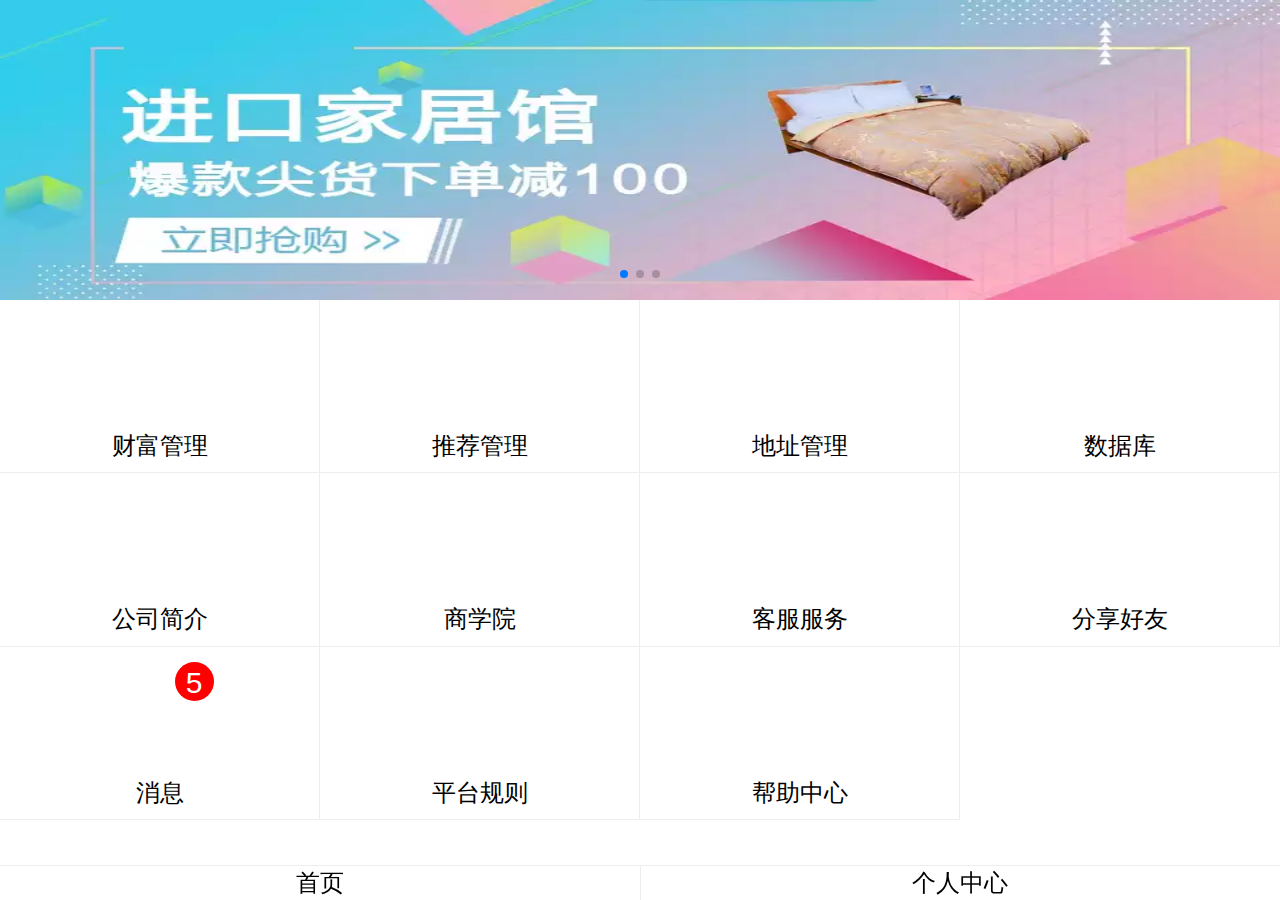
<file: index.html>
<!DOCTYPE html>
<html lang="en">
<head>
    <meta charset="UTF-8">
    <meta name="viewport" content="width=device-width, user-scalable=no, initial-scale=1.0"/>
    <title>众泰钻</title>
    <link rel="stylesheet" href="./common/base.css">
    <link rel="stylesheet" href="./plugin/bootstrap/css/bootstrap.min.css">
    <link rel="stylesheet" href="./plugin/swiper/swiper.min.css">
    <link rel="stylesheet" href="//at.alicdn.com/t/font_577832_cfookxnhfnso47vi.css">
    <style>
        @media screen and (min-width: 1023px) {
            html, body {
                font-size: 30px;
            }
        }

        @media screen and (max-width: 769px) {
            html, body {
                font-size: 24px;
            }
        }

        @media screen and (max-width: 450px) {
            html, body {
                font-size: 18px;
            }
        }

        @media screen and (max-width: 375px) {
            html, body {
                font-size: 16px;
            }
        }

        @media screen and (max-width: 320px) {
            body {
                font-size: 14px;
            }
        }

        .swiper-slide img {
            width: 100%;
            height: 100%;
        }

        .lists > div {
            padding: 0.3rem;
        }

        .swiper-container {
            width: 100%;
            height: 10rem;
        }

        .lists {
            width: 25%;
            float: left;
            display: flex;
            justify-content: center;
            align-items: center;
            border-bottom: 1px solid #eee;
            box-sizing: border-box;
            border-right: 1px solid #eee;
        }

        .lists-items {
            text-align: center;
        }

        .lists-items img {
            width: 3rem;
            height: 3rem;
            text-align: center;
        }

        .lists-items i {
            font-size: 3.1rem;
            text-align: center;
        }

        .lists-items-div {
            width: 4rem;
            height: 4rem;
            /*background-color: deepskyblue;*/
            border-radius: 50%;
        }

        .lists-items-name {
            font-size: 0.8rem;
            color: black !important;
        }

        .footer {
            position: fixed;
            bottom: 0;
            left: 0;
            right: 0;
            display: flex;
            border-top: 1px solid #eee;
            box-sizing: border-box;
        }

        .footer > div {
            flex: 1;
            text-align: center;
        }

        .iconbar i {
            font-size: 1.6rem;
        }

        .footer > div:not(:last-child) {
            border-right: 1px solid #eeeeee;
            box-sizing: border-box;
        }

        .box-msg {
            background-color: red;
            border-radius: 50%;
            width: 1.3rem;
            height: 1.3rem;
            position: absolute;
            top: 0.2rem;
            right: 0.2rem
        }

    </style>
</head>
<body>
<div class="main">
    <div>
        <div class="swiper-container">
            <div class="swiper-wrapper">
                <div class="swiper-slide">
                    <img src="./common/image/swiper1.jpg_.webp" alt="">
                </div>
                <div class="swiper-slide">
                    <img src="./common/image/swiper2.jpg_.webp" alt="">
                </div>
                <div class="swiper-slide">
                    <img src="./common/image/swiper3.jpg_.webp" alt="">
                </div>
            </div>
            <div class="swiper-pagination"></div>
        </div>
    </div>
    <div class="content">
        <div class="lists">
            <div class="lists-items">
                <div class="lists-items-div" style="display: flex;justify-content: center;align-items: center">
                    <!--<img src="./common/image/xxx.jpg_.webp" alt="">-->
                    <i class="iconfont icon-caifu" style="color: coral"></i>
                </div>
                <div class="lists-items-name">财富管理</div>
            </div>
        </div>
        <div class="lists">
            <div class="lists-items">
                <a href="tjcard.html">
                    <div class="lists-items-div" style="display: flex;justify-content: center;align-items: center">
                        <i class="iconfont icon-tuijian" style="color: deepskyblue"></i>
                        <!--<img src="./common/image/xxx.jpg_.webp" alt="">-->
                    </div>
                    <div class="lists-items-name">推荐管理</div>
                </a>
            </div>
        </div>
        <div class="lists">
            <div class="lists-items">
                <a href="adders.html">
                    <div class="lists-items-div" style="display: flex;justify-content: center;align-items: center">
                        <!--<img src="./common/image/xxx.jpg_.webp" alt="">-->
                        <i class="iconfont icon-dizhiguanli" style="color: red"></i>
                    </div>
                    <div class="lists-items-name">地址管理</div>
                </a>
            </div>
        </div>
        <div class="lists">
            <div class="lists-items">
                <div class="lists-items-div" style="display: flex;justify-content: center;align-items: center">
                    <!--<img src="./common/image/xxx.jpg_.webp" alt="">-->
                    <i class="iconfont icon-database" style="color: lightsalmon"></i>
                </div>
                <div class="lists-items-name">数据库</div>
            </div>
        </div>
        <div class="lists">
            <div class="lists-items">
                <a href="company.html">
                    <div class="lists-items-div" style="display: flex;justify-content: center;align-items: center">
                        <!--<img src="./common/image/xxx.jpg_.webp" alt="">-->
                        <i class="iconfont icon-company" style="color: darkcyan"></i>
                    </div>
                    <div class="lists-items-name">公司简介</div>
                </a>
            </div>
        </div>
        <div class="lists">
            <div class="lists-items">
                <a href="college.html">
                    <div class="lists-items-div" style="display: flex;justify-content: center;align-items: center">
                        <!--<img src="./common/image/xxx.jpg_.webp" alt="">-->
                        <i class="iconfont icon-xueyuan" style="color:brown"></i>
                    </div>
                    <div class="lists-items-name">商学院</div>
                </a>
            </div>
        </div>
        <div class="lists">
            <div class="lists-items">
                <a href="kefu.html">
                    <div class="lists-items-div" style="display: flex;justify-content: center;align-items: center">
                        <!--<img src="./common/image/xxx.jpg_.webp" alt="">-->
                        <i class="iconfont icon-kefu32px" style="color: crimson"></i>
                    </div>
                    <div class="lists-items-name">客服服务</div>
                </a>
            </div>
        </div>
        <div class="lists">
            <div class="lists-items">
                <a href="fenxian.html">
                    <div class="lists-items-div" style="display: flex;justify-content: center;align-items: center">
                        <!--<img src="./common/image/xxx.jpg_.webp" alt="">-->
                        <i class="iconfont icon-fenxiang" style="color: yellowgreen"></i>
                    </div>
                    <div class="lists-items-name">分享好友</div>
                </a>
            </div>
        </div>
        <div class="lists">
            <div class="lists-items">
                <a href="msg.html">
                    <div class="lists-items-div"
                         style="display: flex;justify-content: center;align-items: center;position: relative">
                        <!--<img src="./common/image/xxx.jpg_.webp" alt="">-->
                        <i class="iconfont icon-xitongxiaoxi" style="color: darkorange"></i>
                        <div class="box-msg">
                            <span style="color: white">5</span>
                        </div>
                    </div>
                    <div class="lists-items-name">消息</div>
                </a>
            </div>
        </div>
        <div class="lists">
            <div class="lists-items">
                <div class="lists-items-div" style="display: flex;justify-content: center;align-items: center">
                    <!--<img src="./common/image/xxx.jpg_.webp" alt="">-->
                    <i class="iconfont icon-touruguize" style="color: tomato"></i>
                </div>
                <div class="lists-items-name">平台规则</div>
            </div>
        </div>
        <div class="lists">
            <div class="lists-items">
                <div class="lists-items-div" style="display: flex;justify-content: center;align-items: center">
                    <!--<img src="./common/image/xxx.jpg_.webp" alt="">-->
                    <i class="iconfont icon-bangzhu" style="color: #6ba4b1"></i>
                </div>
                <div class="lists-items-name">帮助中心</div>
            </div>
        </div>
    </div>
    <div class="footer">
        <div>
            <a href="#" >
                <div class="iconbar"><i class="iconfont icon-home"></i></div>
                <div class="lists-items-name">首页</div>
            </a>
        </div>
        <div>
            <a href="users.html">
                <div class="iconbar"><i class="iconfont icon-gerenzhongxin"></i></div>
                <div class="lists-items-name">个人中心</div>
            </a>
        </div>
    </div>
</div>
<script src="plugin/jquery/jquery-3.3.1.min.js"></script>
<script src="plugin/swiper/swiper.min.js"></script>
<script>
    $(function () {
        var mySwiper = new Swiper('.swiper-container', {
            loop: true,
            autoplay: true,
            // 如果需要分页器
            pagination: {
                el: '.swiper-pagination'
            }
        })
    });
</script>
</body>
</html>
</file>
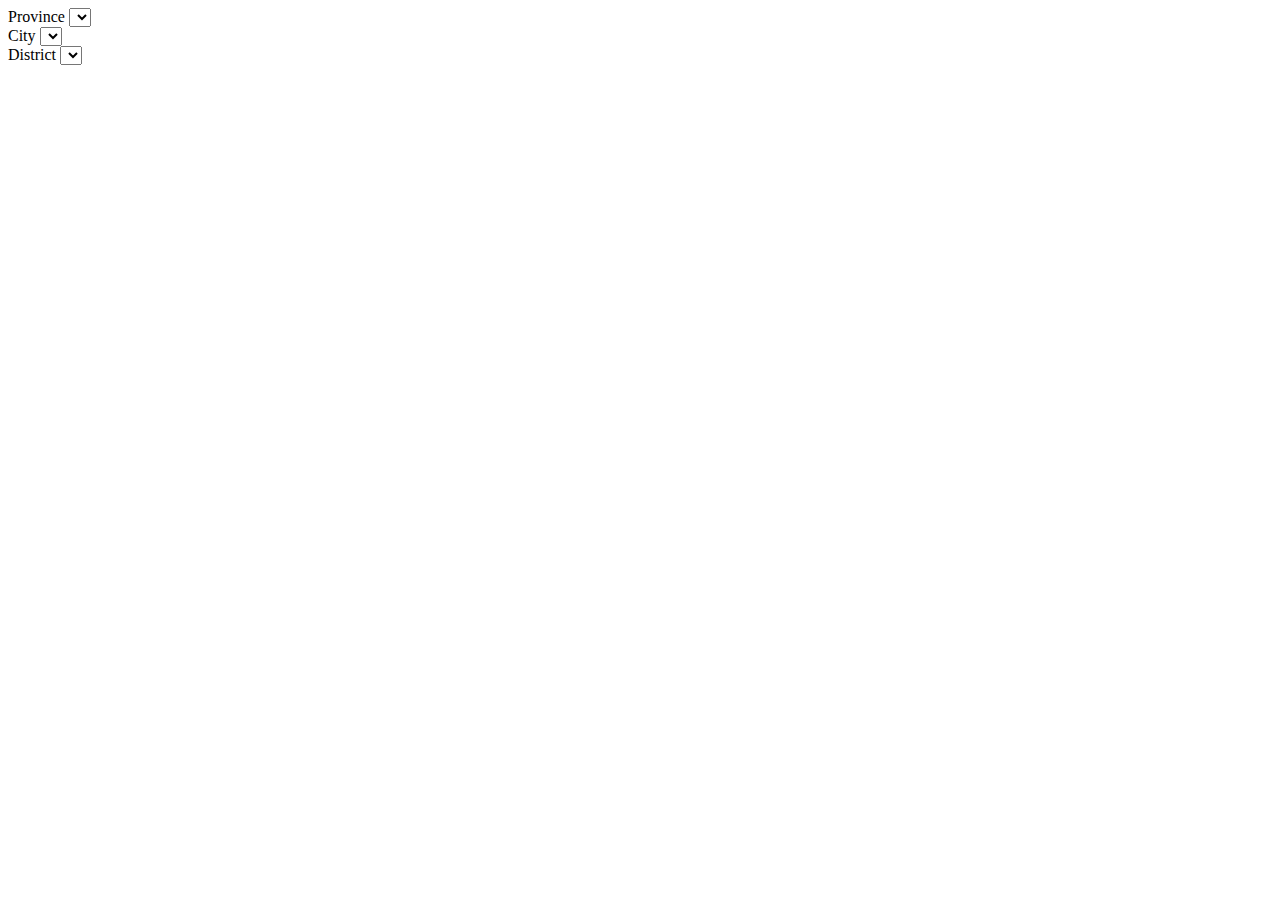
<file: plugin/shengshiqu/index.html>
﻿<!DOCTYPE html>
<html lang="zh">
<head>
    <meta charset="UTF-8">
    <meta http-equiv="X-UA-Compatible" content="IE=edge,chrome=1">
    <meta name="viewport" content="width=device-width, initial-scale=1.0">
    <title>中国省市区地址三级联动jQuery插件</title>
    <link href="http://www.jq22.com/jquery/bootstrap-3.3.4.css" rel="stylesheet">
</head>
<body>
<div class="jq22-container">
    <div class="container">
        <form class="form-inline">
            <div data-toggle="distpicker">
                <div class="form-group">
                    <label class="sr-only" for="province1">Province</label>
                    <select class="form-control" id="province1"></select>
                </div>
                <div class="form-group">
                    <label class="sr-only" for="city1">City</label>
                    <select class="form-control" id="city1"></select>
                </div>
                <div class="form-group">
                    <label class="sr-only" for="district1">District</label>
                    <select class="form-control" id="district1"></select>
                </div>
            </div>
        </form>
    </div>

</div>

<script src="http://www.jq22.com/jquery/1.11.1/jquery.min.js"></script>
<script src="http://www.jq22.com/jquery/bootstrap-3.3.4.js"></script>
<script src="js/distpicker.data.js"></script>
<script src="js/distpicker.js"></script>
<script src="js/main.js"></script>
</body>
</html>
</file>
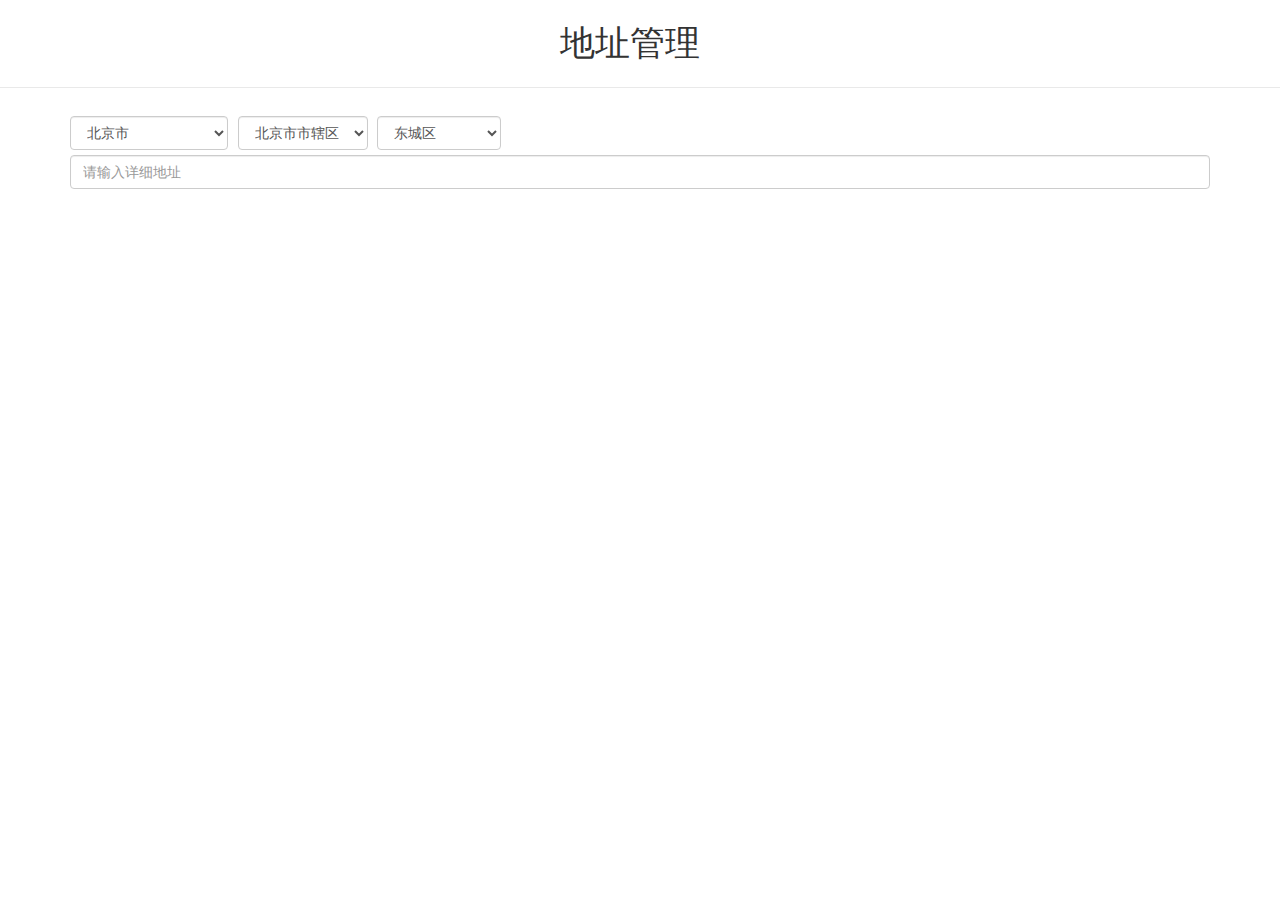
<file: adders.html>
<!DOCTYPE html>
<html lang="en">
<head>
    <meta charset="UTF-8">
    <meta name="viewport" content="width=device-width, user-scalable=no, initial-scale=1.0"/>
    <title>地址管理</title>
    <link rel="stylesheet" href="./common/base.css">
    <link rel="stylesheet" href="./plugin/bootstrap/css/bootstrap.min.css">
    <link rel="stylesheet" href="//at.alicdn.com/t/font_577832_k5flflx3vglgcik9.css">
    <link rel="stylesheet" href="./plugin/animate/animate.css">
    <style>
        @media screen and (min-width: 1023px) {
            html, body {
                font-size: 35px;
            }
        }
        @media screen and (max-width: 769px) {
            html, body {
                font-size: 30px;
            }
        }
        @media screen and (max-width: 768px) {
            html, body {
                font-size: 24px;
            }
        }
        @media screen and (max-width: 450px) {
            html, body {
                font-size: 18px;
            }
        }
        @media screen and (max-width: 375px) {
            html, body {
                font-size: 16px;
            }
        }
        @media screen and (max-width: 320px) {
            body {
                font-size: 14px;
            }
        }
        .top {
            height: 2.5rem;
            position: fixed;
            top: 0;
            left: 0;
            width: 100%;
            border-bottom: 1px solid #e9e9e9;
            background-color: white;
            z-index: 10;
        }

        .top-name {
            display: flex;
            align-items: center;
            height: 100%;
            padding: 10px 15px;
        }

        .top-name .name {
            flex: 1;
            text-align: center;
            margin-left: -20px;
        }
        .content{
            margin-top: 2.5rem;
        }
        .container{
            padding-top: 15px;
        }
    </style>
</head>
<body>
<div class="main">
    <div class="top">
        <div class="top-name">
            <div class="back gotoback">
                <i class="iconfont icon-zuo"></i>
            </div>
            <div class="name">
                <span>地址管理</span>
            </div>
        </div>
    </div>
    <div class="content">
        <div class="container">
            <div class="form-inline">
                <div data-toggle="distpicker" class="distpickers">
                    <div class="form-group">
                        <label class="sr-only" for="province1">Province</label>
                        <select class="form-control" id="province1"></select>
                    </div>
                    <div class="form-group">
                        <label class="sr-only" for="city1">City</label>
                        <select class="form-control" id="city1"></select>
                    </div>
                    <div class="form-group">
                        <label class="sr-only" for="district1">District</label>
                        <select class="form-control" id="district1"></select>
                    </div>
                </div>
            </div>
            <div class="form-group">
                <input placeholder="请输入详细地址" class="form-control" style="" type="text">
            </div>
        </div>
    </div>
</div>
<script src="plugin/jquery/jquery-3.3.1.min.js"></script>
<script src="plugin/bootstrap/js/bootstrap.min.js"></script>
<script src="plugin/shengshiqu/js/distpicker.data.js"></script>
<script src="plugin/shengshiqu/js/distpicker.js"></script>
<script src="plugin/shengshiqu/js/main.js"></script>
<script src="common/common.js"></script>
</body>
</html>
</file>
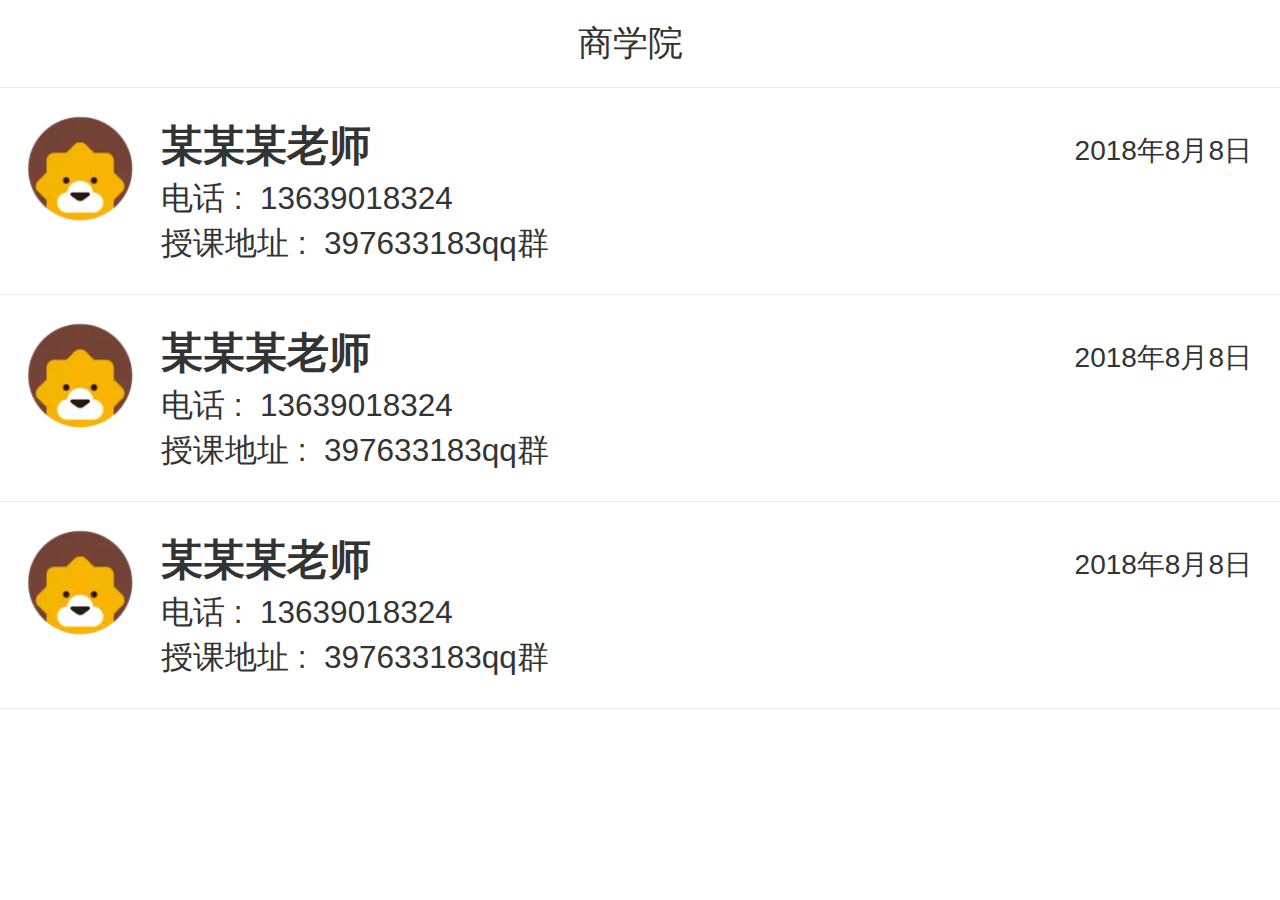
<file: college.html>
<!DOCTYPE html>
<html lang="en">
<head>
    <meta charset="UTF-8">
    <meta name="viewport" content="width=device-width, user-scalable=no, initial-scale=1.0"/>
    <title>商学院</title>
    <link rel="stylesheet" href="./common/base.css">
    <link rel="stylesheet" href="./plugin/bootstrap/css/bootstrap.min.css">
    <link rel="stylesheet" href="//at.alicdn.com/t/font_577832_k5flflx3vglgcik9.css">
    <link rel="stylesheet" href="./plugin/animate/animate.css">
    <style>
        @media screen and (min-width: 1023px) {
            html, body {
                font-size: 35px;
            }
        }

        @media screen and (max-width: 769px) {
            html, body {
                font-size: 30px;
            }
        }

        @media screen and (max-width: 768px) {
            html, body {
                font-size: 24px;
            }
        }

        @media screen and (max-width: 450px) {
            html, body {
                font-size: 18px;
            }
        }

        @media screen and (max-width: 375px) {
            html, body {
                font-size: 16px;
            }
        }

        @media screen and (max-width: 320px) {
            body {
                font-size: 14px;
            }
        }

        .top {
            height: 2.5rem;
            position: fixed;
            top: 0;
            left: 0;
            width: 100%;
            border-bottom: 1px solid #e9e9e9;
            background-color: white;
            z-index: 10;
        }

        .top-name {
            display: flex;
            align-items: center;
            height: 100%;
            padding: 10px 15px;
        }

        .top-name .name {
            flex: 1;
            text-align: center;
            margin-left: -20px;
        }

        .content {
            margin-top: 2.5rem;
            /*padding: 0.8rem;*/
        }

        .lists {
            display: flex;
            background-color: white;
            padding: 0.8rem;
            /*margin-bottom: 0.8rem;*/
            border-bottom: 1px solid #eee;
        }

        .left img {
            height: 3rem;
            width: 3rem;
        }
        .right{
            width: 100%;
            margin-left: 0.8rem;
        }
        .name-sxy{
            font-size: 1.2rem;
            font-weight: 600;
        }
        .time-sxy{
            float: right;
            font-size: 0.8rem;
            line-height:2.5;
        }
        .span-sxy{
            font-size: 0.9rem;
        }
    </style>
</head>
<body>
<div class="main">
    <div class="top">
        <div class="top-name">
            <div class="back gotoback">
                <i class="iconfont icon-zuo"></i>
            </div>
            <div class="name">
                <span>商学院</span>
            </div>
        </div>
    </div>
    <div class="content">
        <div class="lists">
            <div class="left">
                <img src="./common/image/xxx.jpg_.webp" alt="">
            </div>
            <div class="right">
                <div>
                    <span class="name-sxy">某某某老师</span>
                    <span class="time-sxy">2018年8月8日</span>
                </div>
                <div class="span-sxy">
                    <span>电话&nbsp;:&nbsp;</span>
                    <span>13639018324</span>
                </div>
                <div class="span-sxy">
                    <span>授课地址&nbsp;:&nbsp;</span>
                    <span>397633183qq群</span>
                </div>
            </div>
        </div>
        <div class="lists">
            <div class="left">
                <img src="./common/image/xxx.jpg_.webp" alt="">
            </div>
            <div class="right">
                <div>
                    <span class="name-sxy">某某某老师</span>
                    <span class="time-sxy">2018年8月8日</span>
                </div>
                <div class="span-sxy">
                    <span>电话&nbsp;:&nbsp;</span>
                    <span>13639018324</span>
                </div>
                <div class="span-sxy">
                    <span>授课地址&nbsp;:&nbsp;</span>
                    <span>397633183qq群</span>
                </div>
            </div>
        </div>
        <div class="lists">
            <div class="left">
                <img src="./common/image/xxx.jpg_.webp" alt="">
            </div>
            <div class="right">
                <div>
                    <span class="name-sxy">某某某老师</span>
                    <span class="time-sxy">2018年8月8日</span>
                </div>
                <div class="span-sxy">
                    <span>电话&nbsp;:&nbsp;</span>
                    <span>13639018324</span>
                </div>
                <div class="span-sxy">
                    <span>授课地址&nbsp;:&nbsp;</span>
                    <span>397633183qq群</span>
                </div>
            </div>
        </div>
    </div>
</div>
<script src="plugin/jquery/jquery-3.3.1.min.js"></script>
<script src="common/common.js"></script>
</body>
</html>
</file>
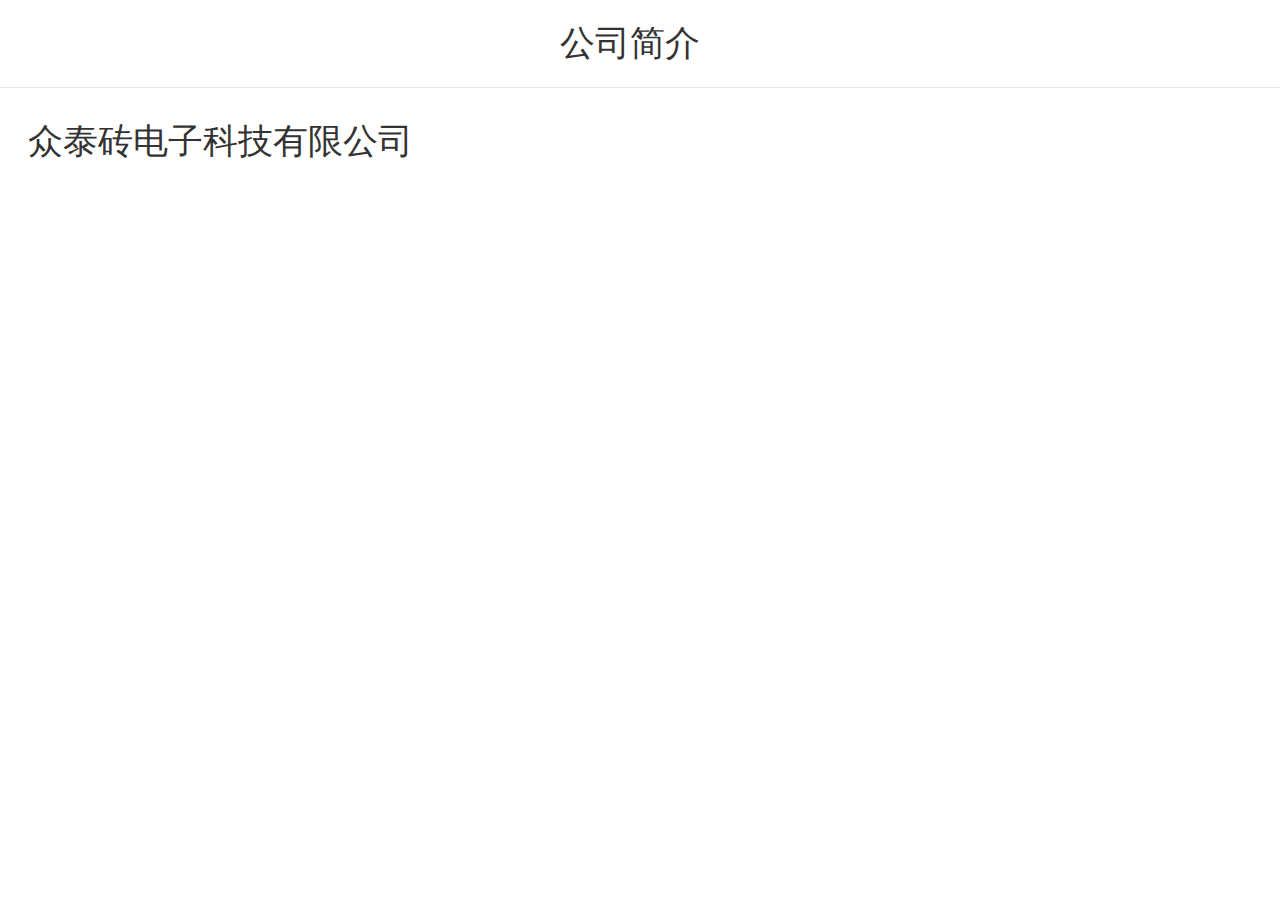
<file: company.html>
<!DOCTYPE html>
<html lang="en">
<head>
    <meta charset="UTF-8">
    <meta name="viewport" content="width=device-width, user-scalable=no, initial-scale=1.0"/>
    <title>公司简介</title>
    <link rel="stylesheet" href="./common/base.css">
    <link rel="stylesheet" href="./plugin/bootstrap/css/bootstrap.min.css">
    <link rel="stylesheet" href="//at.alicdn.com/t/font_577832_k5flflx3vglgcik9.css">
    <link rel="stylesheet" href="./plugin/animate/animate.css">
    <style>
        @media screen and (min-width: 1023px) {
            html, body {
                font-size: 35px;
            }
        }

        @media screen and (max-width: 769px) {
            html, body {
                font-size: 30px;
            }
        }

        @media screen and (max-width: 768px) {
            html, body {
                font-size: 24px;
            }
        }

        @media screen and (max-width: 450px) {
            html, body {
                font-size: 18px;
            }
        }

        @media screen and (max-width: 375px) {
            html, body {
                font-size: 16px;
            }
        }

        @media screen and (max-width: 320px) {
            body {
                font-size: 14px;
            }
        }

        .top {
            height: 2.5rem;
            position: fixed;
            top: 0;
            left: 0;
            width: 100%;
            border-bottom: 1px solid #e9e9e9;
            background-color: white;
            z-index: 10;
        }

        .top-name {
            display: flex;
            align-items: center;
            height: 100%;
            padding: 10px 15px;
        }

        .top-name .name {
            flex: 1;
            text-align: center;
            margin-left: -20px;
        }

        .content {
            margin-top: 2.5rem;
            padding: 0.8rem;
        }

    </style>
</head>
<body>
<div class="main">
    <div class="top">
        <div class="top-name">
            <div class="back gotoback">
                <i class="iconfont icon-zuo"></i>
            </div>
            <div class="name">
                <span>公司简介</span>
            </div>
        </div>
    </div>
    <div class="content">
        众泰砖电子科技有限公司
    </div>
</div>
<script src="plugin/jquery/jquery-3.3.1.min.js"></script>
<script src="common/common.js"></script>
</body>
</html>
</file>
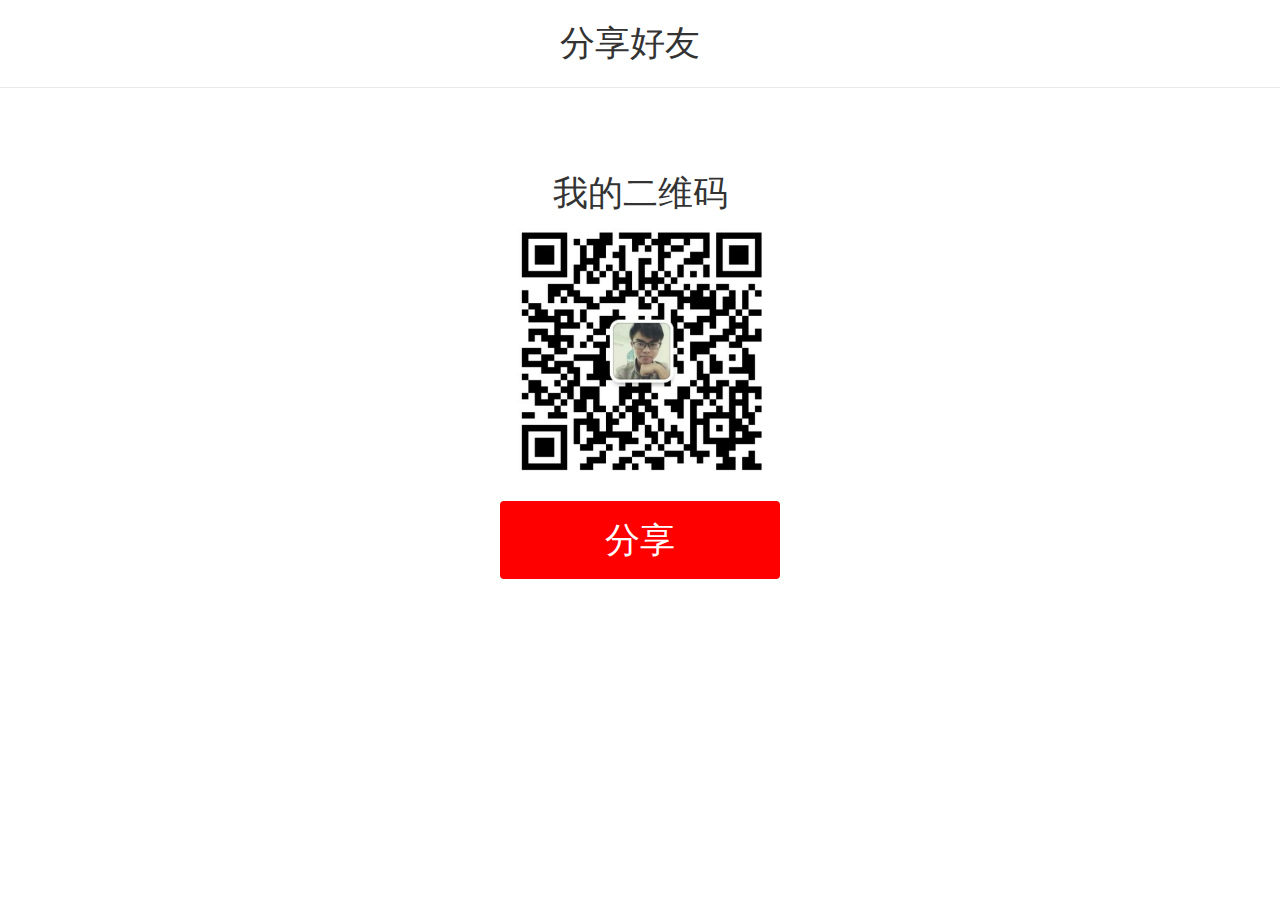
<file: fenxian.html>
<!DOCTYPE html>
<html lang="en">
<head>
    <meta charset="UTF-8">
    <meta name="viewport" content="width=device-width, user-scalable=no, initial-scale=1.0"/>
    <title>分享好友</title>
    <link rel="stylesheet" href="./common/base.css">
    <link rel="stylesheet" href="./plugin/bootstrap/css/bootstrap.min.css">
    <link rel="stylesheet" href="//at.alicdn.com/t/font_577832_k5flflx3vglgcik9.css">
    <link rel="stylesheet" href="./plugin/animate/animate.css">
    <link rel="stylesheet" href="./plugin/zoomify/dist/zoomify.min.css">
    <style>
        @media screen and (min-width: 1023px) {
            html, body {
                font-size: 35px;
            }
        }
        @media screen and (max-width: 769px) {
            html, body {
                font-size: 30px;
            }
        }
        @media screen and (max-width: 768px) {
            html, body {
                font-size: 24px;
            }
        }
        @media screen and (max-width: 450px) {
            html, body {
                font-size: 18px;
            }
        }
        @media screen and (max-width: 375px) {
            html, body {
                font-size: 16px;
            }
        }
        @media screen and (max-width: 320px) {
            body {
                font-size: 14px;
            }
        }
        .top {
            height: 2.5rem;
            position: fixed;
            top: 0;
            left: 0;
            width: 100%;
            border-bottom: 1px solid #e9e9e9;
            background-color: white;
            z-index: 10;
        }

        .top-name {
            display: flex;
            align-items: center;
            height: 100%;
            padding: 10px 15px;
        }

        .top-name .name {
            flex: 1;
            text-align: center;
            margin-left: -20px;
        }
        .content{
            margin-top: 4rem;
            padding: 0.8rem;
        }
        .ljfxs{
            width: 100%;
            text-align: center;
            text-align: -webkit-center;
            margin: 0 auto  ;
        }
        .ljfx{
            width: 8rem;
            color: white;
            background-color: red;
            padding: 0.4rem;
            border-radius: 4px;
            margin-top: 0.8rem;
        }
        .img-code{
            text-align: center;
        }
        .img-code img{
            height: 7rem;
            width: 7rem;
        }
    </style>
</head>
<body>
<div class="main">
    <div class="top">
        <div class="top-name">
            <div class="back gotoback">
                <i class="iconfont icon-zuo"></i>
            </div>
            <div class="name">
                <span>分享好友</span>
            </div>
        </div>
    </div>
    <div class="content">
        <div class="img-code">
            <p>我的二维码</p>
            <img id="img" src="./common/image/weixin.jpg" alt="">
        </div>
        <div class="ljfxs">
            <div class="ljfx">
                分享
            </div>
        </div>
    </div>
</div>
<script src="./plugin/jquery/jquery-3.3.1.min.js"></script>
<script src="./plugin/zoomify/dist/zoomify.min.js"></script>
<script src="common/common.js"></script>
<script>
    $(function () {
        $('#img').click(function () {
            $('#img').zoomify();
        });
    });
</script>
</body>
</html>
</file>
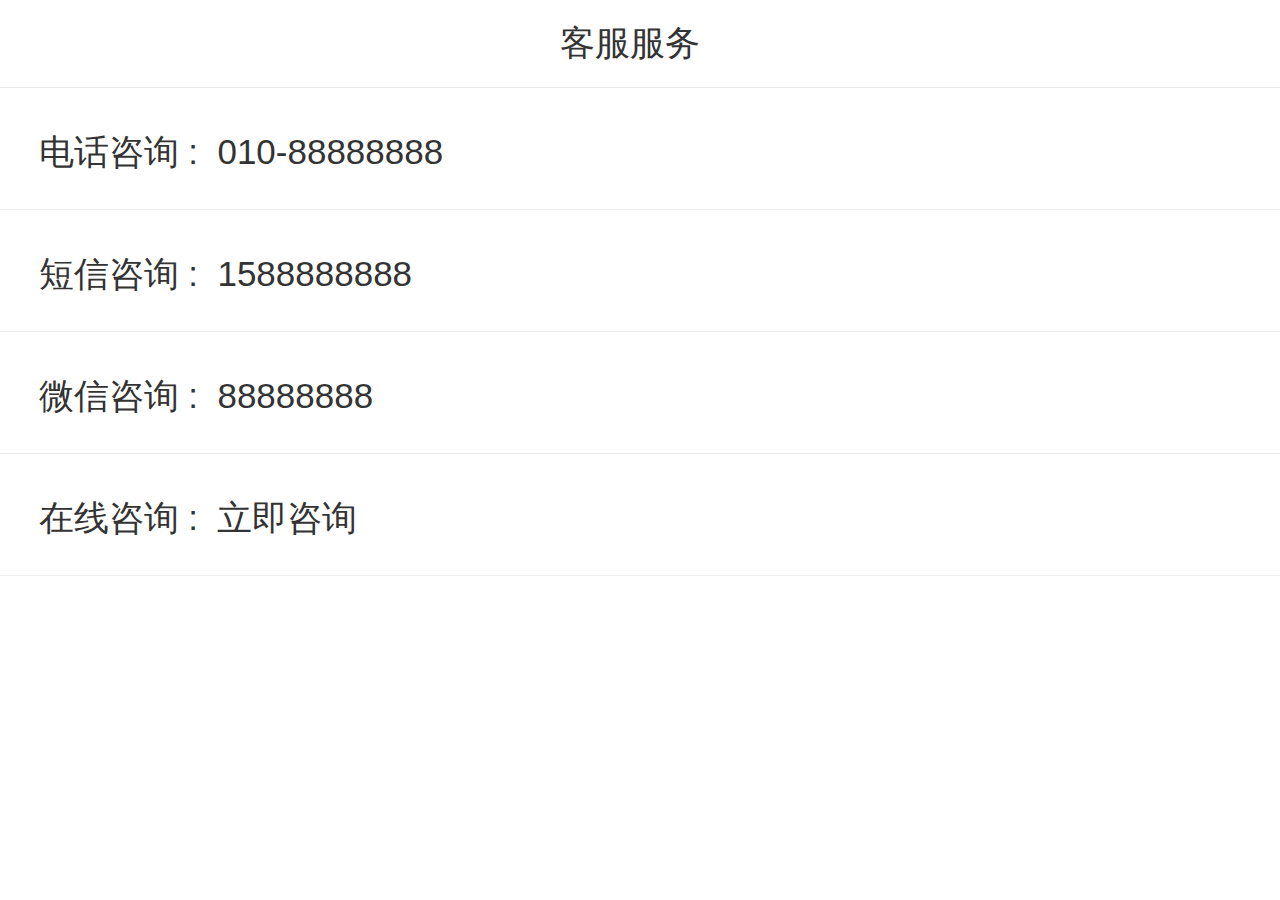
<file: kefu.html>
<!DOCTYPE html>
<html lang="en">
<head>
    <meta charset="UTF-8">
    <meta name="viewport" content="width=device-width, user-scalable=no, initial-scale=1.0"/>
    <title>客服服务</title>
    <link rel="stylesheet" href="./common/base.css">
    <link rel="stylesheet" href="./plugin/bootstrap/css/bootstrap.min.css">
    <link rel="stylesheet" href="//at.alicdn.com/t/font_577832_8e5ksqdxzrdlsor.css">
    <link rel="stylesheet" href="./plugin/animate/animate.css">
    <style>
        @media screen and (min-width: 1023px) {
            html, body {
                font-size: 35px;
            }
        }

        @media screen and (max-width: 769px) {
            html, body {
                font-size: 30px;
            }
        }

        @media screen and (max-width: 450px) {
            html, body {
                font-size: 18px;
            }
        }

        @media screen and (max-width: 375px) {
            html, body {
                font-size: 16px;
            }
        }

        @media screen and (max-width: 320px) {
            body {
                font-size: 14px;
            }
        }

        .top {
            height: 2.5rem;
            position: fixed;
            top: 0;
            left: 0;
            width: 100%;
            border-bottom: 1px solid #e9e9e9;
            background-color: white;
            z-index: 10;
        }

        .top-name {
            display: flex;
            align-items: center;
            height: 100%;
            padding: 10px 15px;
        }

        .top-name .name {
            flex: 1;
            text-align: center;
            margin-left: -20px;
        }

        .content {
            margin-top: 2.5rem;
            text-align: -webkit-center;
        }
        .content-lists{
            text-align: left;
            /*width: 20rem;*/
            /*padding-top: 0.5rem;*/
            border-bottom: 1px solid #eee;
            padding: 0.8rem;
            padding-left: 1.1rem;
        }
        .content-lists div {
            display: inline-block;
        }
        .content-lists i{
            font-size: 1.3rem;
        }
    </style>
</head>
<body>
<div class="main">
    <div class="top">
        <div class="top-name">
            <div class="back gotoback">
                <i class="iconfont icon-zuo"></i>
            </div>
            <div class="name">
                <span>客服服务</span>
            </div>
        </div>
    </div>
    <div class="content">
        <div class="lists">
            <div class="content-lists">
                <div><i class="iconfont icon-dianhua" style="color: #1296db"></i> 电话咨询&nbsp;:&nbsp;</div>
                <div>010-88888888</div>
            </div>
            <div class="content-lists ">
                <div><i class="iconfont icon-duanxin" style="color: #22c67f"></i> 短信咨询&nbsp;:&nbsp;</div>
                <div>1588888888</div>
            </div>
            <div class="content-lists ">
                <div><i class="iconfont icon-weixin" style="color: #50b647"></i> 微信咨询&nbsp;:&nbsp;</div>
                <div>88888888</div>
            </div>
            <div class="content-lists">
                <div><i class="iconfont icon-kefu" style="color: indianred"></i> 在线咨询&nbsp;:&nbsp;</div>
                <div>立即咨询</div>
            </div>
        </div>
    </div>
</div>
<script src="plugin/jquery/jquery-3.3.1.min.js"></script>
<script src="common/common.js"></script>
<script>
</script>
</body>
</html>
</file>
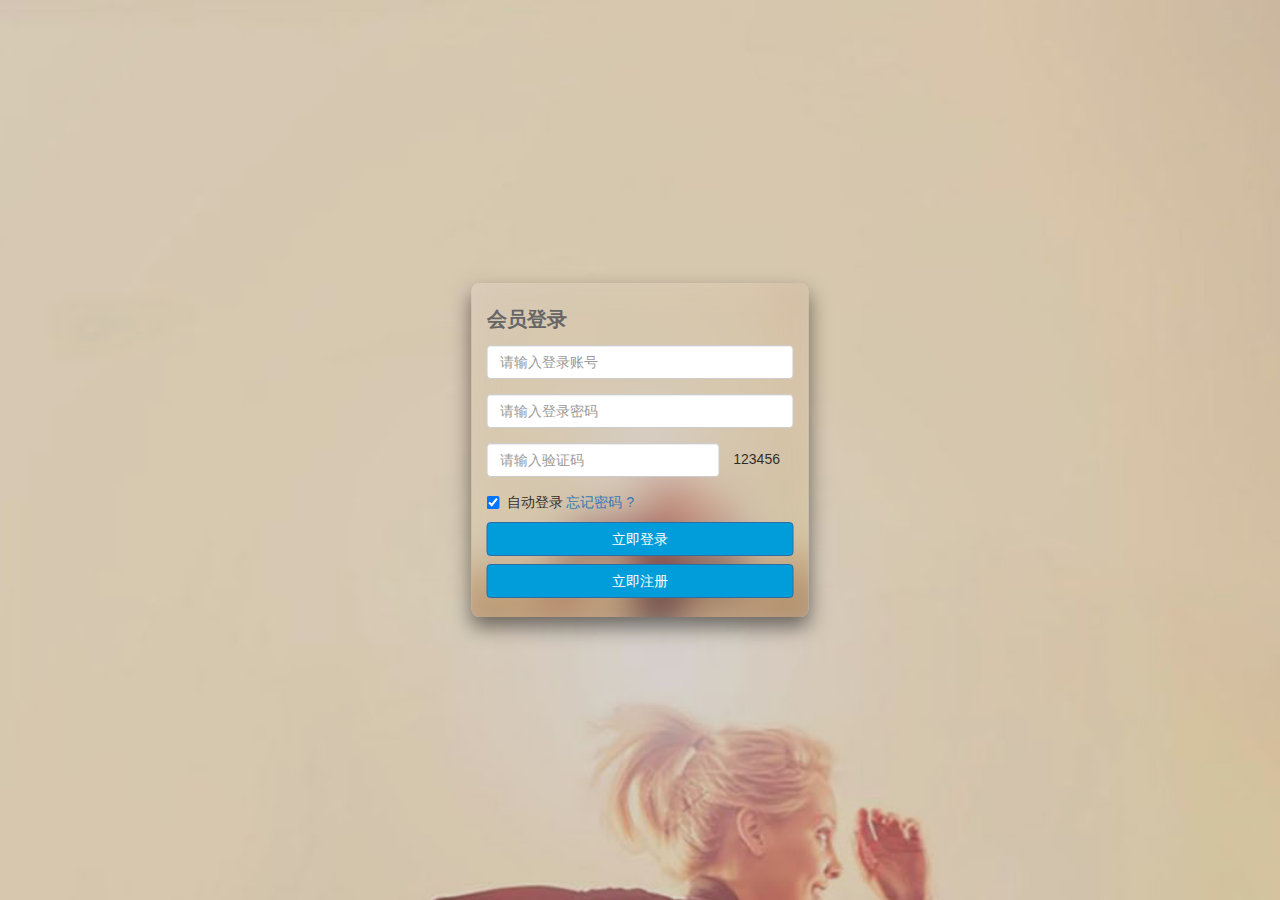
<file: login.html>
<!DOCTYPE html>
<html lang="en">
<head>
    <meta charset="UTF-8">
    <meta name="viewport" content="width=device-width, user-scalable=no, initial-scale=1.0"/>
    <title>众泰钻--登录</title>
    <link rel="stylesheet" href="./common/base.css">
    <link rel="stylesheet" href="./plugin/bootstrap/css/bootstrap.min.css">
    <link rel="stylesheet" href="./plugin/ichenk/skins/square/blue.css">
    <style>
        * {
            margin: 0;
            padding: 0;
        }
        html,
        body {
            color: rgba(0, 0, 0, 0.8);
            width: 100%;
            height: 100%;
        }
        .main {
            width: 100%;
            height: 100%;
            background: url("./common/image/base.jpg") center top;
            background-size: cover;
        }

        .content {
            max-width: 95%;
            min-width: 310px;
            position: absolute;
            top: 50%;
            left: 50%;
            box-shadow: 0 10px 20px rgba(0, 0, 0, 0.5);
            background-color: hsla(0,0%,100%,.3);
            transform: translate(-50%, -50%);
            padding: 15px;
            box-sizing: border-box;
            border-radius: 8px;
            overflow: hidden;
        }

        .content:before{
            content: "";
            position: absolute;
            top: 0;
            left: 0;
            right: 0;
            bottom: 0;
            background: url("./common/image/base.jpg") center top;
            background-size: cover;
            background-attachment: fixed;
            filter: blur(20px);
            z-index: -1;
            margin: -20px;
        }

        .yzcode {
            display: flex;
        }

        .yzm {
            width: 100px;
            text-align: center;
            line-height: 2.4;
        }
        .login,.register{
            width: 100%;
            margin-bottom: 8px;
        }
        .register{
            margin-bottom: 4px;
        }
        .title{
            color: #666666;
            font-size: 20px;
            font-weight: 600;
        }
    </style>
</head>
<body>
<div class="main">
    <div class="content">
        <form>
            <div class="form-group">
                <h4 class="title">会员登录</h4>
            </div>
            <div class="form-group">
                <input type="text" class="form-control" id="account" placeholder="请输入登录账号">
            </div>
            <div class="form-group">
                <input type="password" class="form-control" id="accountpwd" placeholder="请输入登录密码">
            </div>
            <div class="yzcode form-group">
                <input type="text" class="form-control" placeholder="请输入验证码">
                <div class="yzm">
                    <div>
                        123456
                    </div>
                </div>
            </div>
            <div class="checkbox">
                <label>
                    <input type="checkbox" checked="checked" id="zdlogin"> 自动登录
                </label>
                <a href="">忘记密码 ?</a>
            </div>
            <button type="submit" class="btn btn-primary login" style="background-color: #009DDA">立即登录</button>
            <button type="submit" class="btn btn-primary register"  style="background-color: #009DDA">立即注册</button>
        </form>
    </div>
</div>
<script src="plugin/jquery/jquery-3.3.1.min.js"></script>
<script src="plugin/ichenk/icheck.min.js"></script>
<script>
    $(function () {
        $('input').iCheck('check');
    });
</script>
</body>
</html>
</file>
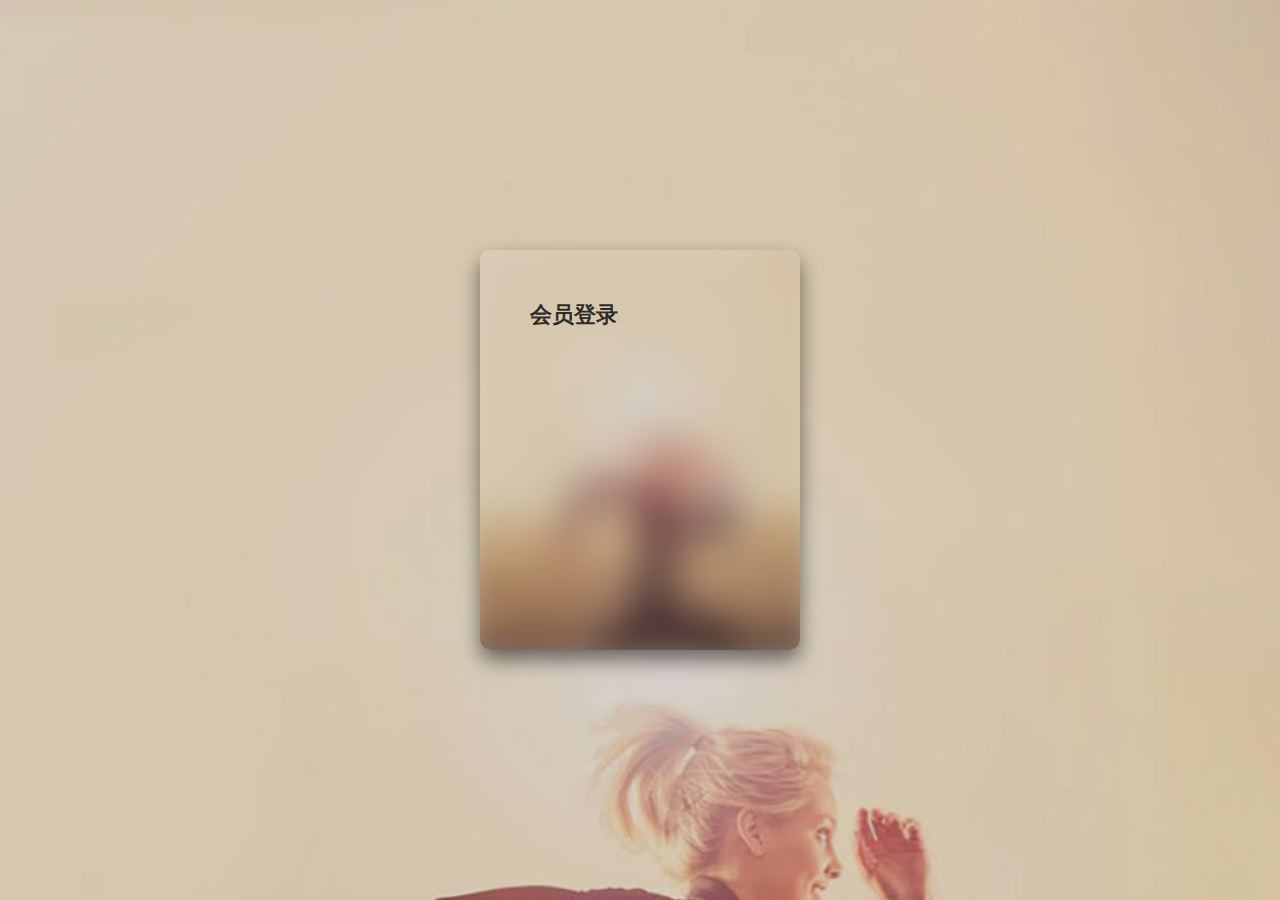
<file: login1.html>
<!DOCTYPE html>
<html lang="en">
<head>
    <meta charset="UTF-8">
    <meta name="viewport" content="width=device-width, user-scalable=no, initial-scale=1.0" />
    <title>众泰钻--登录</title>
    <style>
        * {
            margin: 0;
            padding: 0;
        }
        html,
        body {
            font-size: 19px;
            color: rgba(0, 0, 0, 0.8);
            width: 100%;
            height: 100%;
        }

        .main{
            width: 100%;
            height: 100%;
            background: url("./common/image/base.jpg") center top;
            background-size: cover;
        }

        .content{
            margin: 0 auto;
            width: 320px;
            /*max-width: 321px;*/
            height: 400px;
            background-color: hsla(0,0%,100%,.3);
            position: absolute;
            top: 50%;
            left: 50%;
            transform: translate(-50%, -50%);
            /*margin-top: -220px;*/
            /*margin-left: -39%;*/
            border-radius: 10px;
            box-shadow: 0 10px 20px rgba(0, 0, 0, 0.5);
            z-index: 100;
            padding: 50px;
            box-sizing: border-box;
            overflow: hidden;
        }
        .content:before{
            content: "";
            position: absolute;
            top: 0;
            left: 0;
            right: 0;
            bottom: 0;
            background: url("./common/image/base.jpg") center top;
            background-size: cover;
            background-attachment: fixed;
            filter: blur(20px);
            z-index: -1;
            margin: -20px;
        }
    </style>
</head>
<body>
<div class="main">
    <div class="content">
        <h3>会员登录</h3>
    </div>
</div>
</body>
</html>
</file>
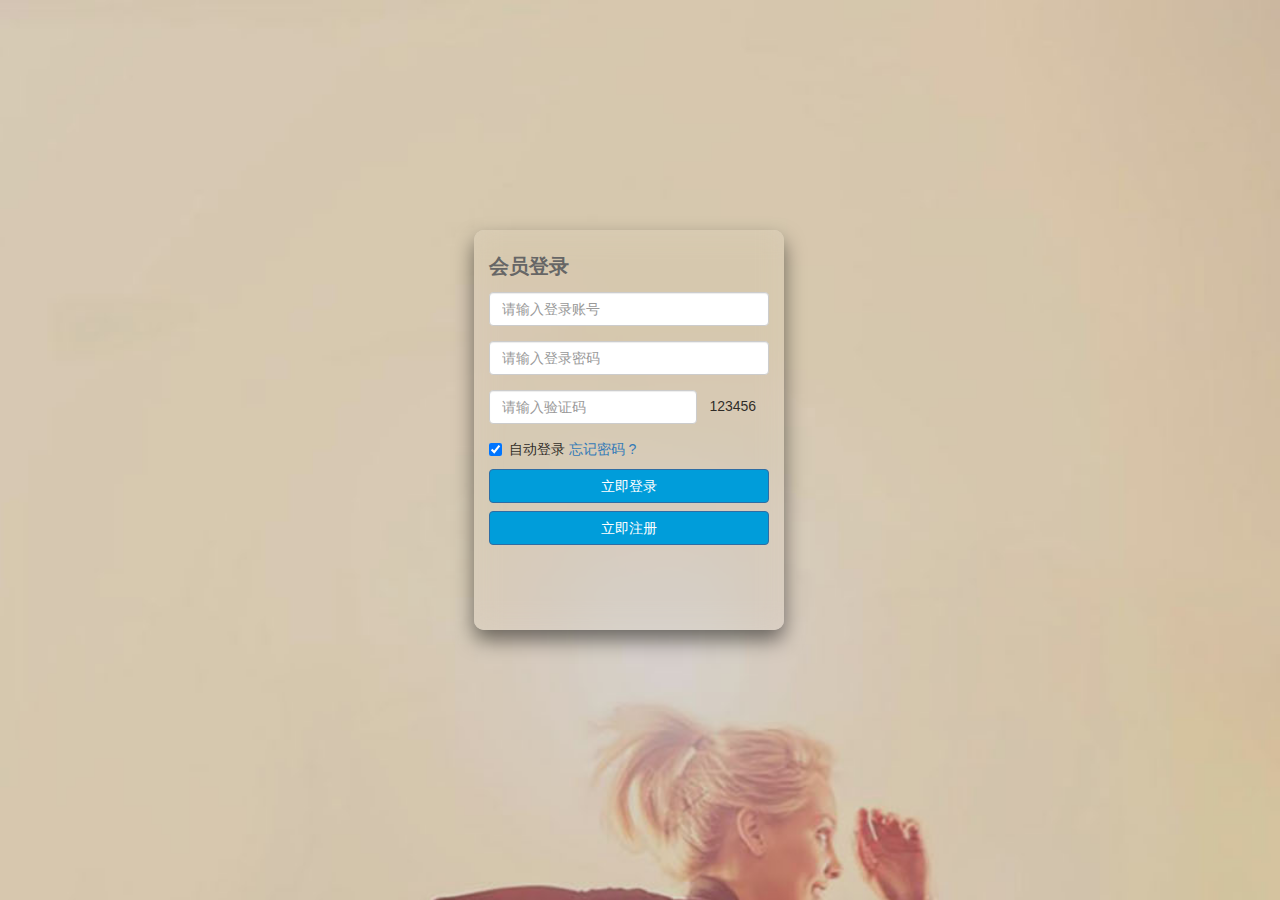
<file: login2.html>
<!DOCTYPE html>
<html lang="en">
<head>
    <meta charset="UTF-8">
    <meta name="viewport" content="width=device-width, user-scalable=no, initial-scale=1.0"/>
    <title>众泰钻--登录</title>
    <link rel="stylesheet" href="./common/base.css">
    <link rel="stylesheet" href="./plugin/bootstrap/css/bootstrap.min.css">
    <link rel="stylesheet" href="./plugin/ichenk/skins/square/blue.css">
    <style>
        * {
            margin: 0;
            padding: 0;
        }
        html,
        body {
            color: rgba(0, 0, 0, 0.8);
            width: 100%;
            height: 100%;
        }

        .main{
            width: 100%;
            height: 100%;
            background: url("./common/image/base.jpg") center top;
            background-size: cover;
        }

        .content{
            width: 90%;
            max-width: 310px;
            height: 400px;
            background-color: hsla(0,0%,100%,.3);
            position: absolute;
            top: 50%;
            left: 50%;
            margin-top: -220px;
            border-radius: 10px;
            box-shadow: 0 10px 20px rgba(0, 0, 0, 0.5);
            z-index: 100;
            padding: 15px;
            box-sizing: border-box;
            overflow: hidden;
        }
        .content:before{
            content: "";
            position: absolute;
            top: 0;
            left: 0;
            right: 0;
            bottom: 0;
            background: url("./common/image/base.jpg") center top;
            background-size: cover;
            background-attachment: fixed;
            filter: blur(20px);
            z-index: -1;
            margin: -20px;
        }
        @media screen and (min-width:1800px) {
            .content{
                margin-left: -4%;
            }
            .main,.content:before{
                background: none;
            }
        }
        @media screen and (min-width:1023px) {
            .content{
                margin-left: -13%;
            }
        }
        @media screen and (max-width:769px) {
            .content{
                margin-left: -18%;
            }
        }
        @media screen and (max-width:450px) {
            .content{
                margin-left: -37%;
            }
        }
        @media screen and (max-width:376px) {
            .content{
                margin-left: -41%;
            }
        }
        @media screen and (max-width:320px) {
            .content{
                margin-left: -10%;
            }
        }
        .yzcode {
            display: flex;
        }

        .yzm {
            width: 100px;
            text-align: center;
            line-height: 2.4;
        }
        .login,.register{
            width: 100%;
            margin-bottom: 8px;
        }
        .register{
            margin-bottom: 4px;
        }
        .title{
            color: #666666;
            font-size: 20px;
            font-weight: 600;
        }
    </style>
</head>
<body>
<div class="main">
    <div class="content">
        <div>
            <div class="form-group">
                <h4 class="title">会员登录</h4>
            </div>
            <div class="form-group">
                <input type="text" class="form-control" id="account" placeholder="请输入登录账号">
            </div>
            <div class="form-group">
                <input type="password" class="form-control" id="accountpwd" placeholder="请输入登录密码">
            </div>
            <div class="yzcode form-group">
                <input type="text" class="form-control" placeholder="请输入验证码">
                <div class="yzm">
                    <div>123456</div>
                </div>
            </div>
            <div class="checkbox">
                <label>
                    <input type="checkbox" checked="checked" id="zdlogin"> 自动登录
                </label>
                <a href="">忘记密码 ?</a>
            </div>
            <button type="button" class="btn btn-primary login" style="background-color: #009DDA">立即登录</button>
            <button type="button" class="btn btn-primary register"  style="background-color: #009DDA">立即注册</button>
        </div>
    </div>
</div>
<script src="plugin/jquery/jquery-3.3.1.min.js"></script>
<script src="plugin/ichenk/icheck.min.js"></script>
<script>
    $(function () {
        $('.login').click(function () {
            location.href = 'index.html';
        });
        $('.register').click(function () {
            location.href = 'register.html';
        });
    });
</script>
</body>
</html>
</file>
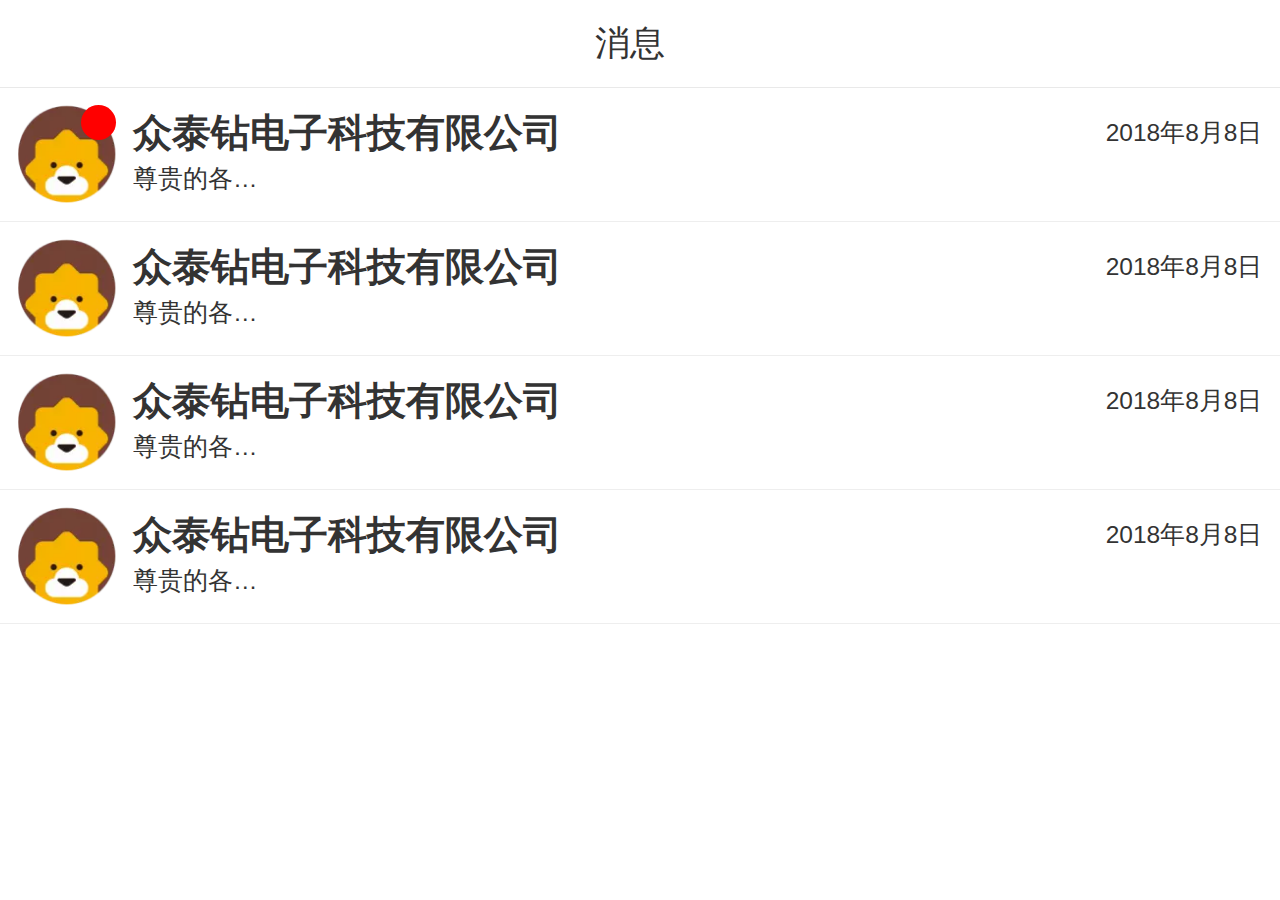
<file: msg.html>
<!DOCTYPE html>
<html lang="en">
<head>
    <meta charset="UTF-8">
    <meta name="viewport" content="width=device-width, user-scalable=no, initial-scale=1.0"/>
    <title>消息</title>
    <link rel="stylesheet" href="./common/base.css">
    <link rel="stylesheet" href="./plugin/bootstrap/css/bootstrap.min.css">
    <link rel="stylesheet" href="//at.alicdn.com/t/font_577832_k5flflx3vglgcik9.css">
    <style>
        body {
            /*background-color: #e7e7e7;*/
        }

        @media screen and (min-width: 1023px) {
            html, body {
                font-size: 35px;
            }
        }

        @media screen and (max-width: 769px) {
            html, body {
                font-size: 30px;
            }
        }

        @media screen and (max-width: 450px) {
            html, body {
                font-size: 18px;
            }
        }

        @media screen and (max-width: 375px) {
            html, body {
                font-size: 16px;
            }
        }

        @media screen and (max-width: 320px) {
            body {
                font-size: 14px;
            }
        }

        .top {
            height: 2.5rem;
            position: fixed;
            top: 0;
            left: 0;
            width: 100%;
            border-bottom: 1px solid #e9e9e9;
            background-color: white;
            z-index: 10;
        }

        .top-name {
            display: flex;
            align-items: center;
            height: 100%;
            padding: 10px 15px;
        }

        .left {
            position: relative;
        }

        .top-name .name {
            flex: 1;
            text-align: center;
            margin-left: -20px;
        }

        .content-lists {
            display: flex;
            background-color: #fff;
            padding: 0.5rem;
            border-bottom: 1px solid #eee;
            /*margin-bottom: 0.8rem;*/
            /*border-radius: 4px;*/
        }

        .content {
            margin-top: 2.5rem;
            /*padding: 0.8rem;*/
        }

        .left img {
            height: 2.8rem;
            width: 2.8rem;
        }

        .msg {
            width: 130px;
            overflow: hidden;
            text-overflow: ellipsis;
            white-space: nowrap;
        }

        .right {
            padding-left: 0.5rem;
            width: 100%;
        }

        .msg-time {
            font-size: 0.7rem;
            line-height: 2.3;
        }

        .msg {
            font-size: 0.7rem;
        }

        .right-title {
            display: flex;
        }

        .msg-company {
            font-size: 1.1rem;
            font-weight: 600;
        }

        .msg-time {
            flex: 1;
            text-align: right;
        }

        .redbox {
            background-color: red;
            width: 1rem;
            height: 1rem;
            color: white;
            border-radius: 50%;
            position: absolute;
            right: 0;
            top: 0;
        }
    </style>
</head>
<body>
<div class="main">
    <div class="top">
        <div class="top-name">
            <div class="gotoback">
                <i class="iconfont icon-zuo"></i>
            </div>
            <div class="name">
                <span>消息</span>
            </div>
        </div>
    </div>
    <div class="content">
        <div class="content-lists">
            <div class="left">
                <img src="./common/image/xxx.jpg_.webp" alt="">
                <div class="redbox"></div>
            </div>
            <div class="right">
                <div class="right-title">
                    <div class="msg-company">众泰钻电子科技有限公司</div>
                    <div class="msg-time">2018年8月8日</div>
                </div>
                <div class="msg">
                    尊贵的各位会员,你的会员尊享日期就要结束,请你赶快去重置吧
                </div>
            </div>
        </div>
        <div class="content-lists">
            <div class="left">
                <img src="./common/image/xxx.jpg_.webp" alt="">
            </div>
            <div class="right">
                <div class="right-title">
                    <div class="msg-company">众泰钻电子科技有限公司</div>
                    <div class="msg-time">2018年8月8日</div>
                </div>
                <div class="msg">
                    尊贵的各位会员,你的会员尊享日期就要结束,请你赶快去重置吧
                </div>
            </div>
        </div>
        <div class="content-lists">
            <div class="left">
                <img src="./common/image/xxx.jpg_.webp" alt="">
            </div>
            <div class="right">
                <div class="right-title">
                    <div class="msg-company">众泰钻电子科技有限公司</div>
                    <div class="msg-time">2018年8月8日</div>
                </div>
                <div class="msg">
                    尊贵的各位会员,你的会员尊享日期就要结束,请你赶快去重置吧
                </div>
            </div>
        </div>
        <div class="content-lists">
            <div class="left">
                <img src="./common/image/xxx.jpg_.webp" alt="">
            </div>
            <div class="right">
                <div class="right-title">
                    <div class="msg-company">众泰钻电子科技有限公司</div>
                    <div class="msg-time">2018年8月8日</div>
                </div>
                <div class="msg">
                    尊贵的各位会员,你的会员尊享日期就要结束,请你赶快去重置吧
                </div>
            </div>
        </div>
    </div>
</div>
<script src="plugin/jquery/jquery-3.3.1.min.js"></script>
<script src="common/common.js"></script>
</body>
</html>
</file>
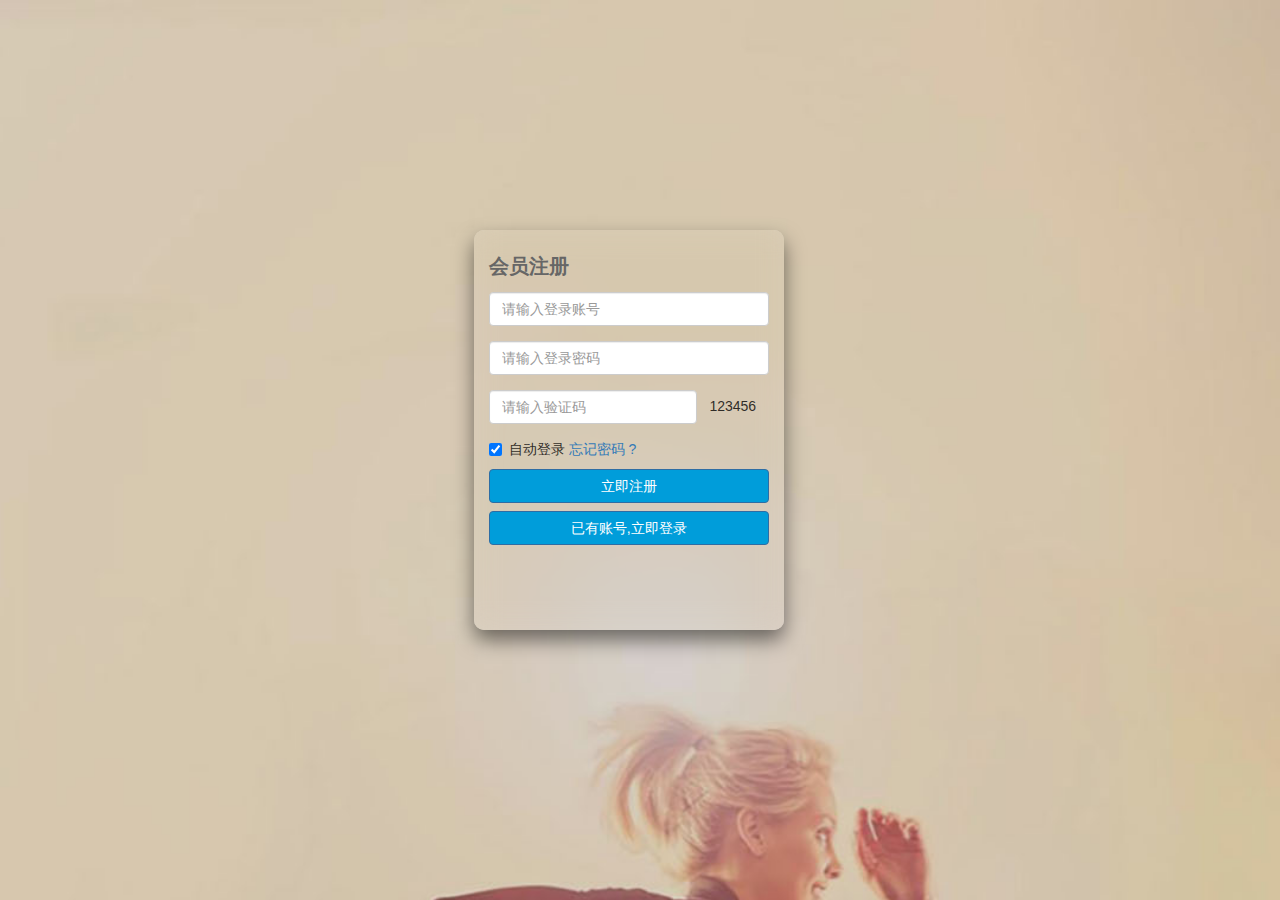
<file: register.html>
<!DOCTYPE html>
<html lang="en">
<head>
    <meta charset="UTF-8">
    <meta name="viewport" content="width=device-width, user-scalable=no, initial-scale=1.0"/>
    <title>众泰钻--注册</title>
    <link rel="stylesheet" href="./common/base.css">
    <link rel="stylesheet" href="./plugin/bootstrap/css/bootstrap.min.css">
    <link rel="stylesheet" href="./plugin/ichenk/skins/square/blue.css">
    <style>
        * {
            margin: 0;
            padding: 0;
        }
        html,
        body {
            color: rgba(0, 0, 0, 0.8);
            width: 100%;
            height: 100%;
        }

        .main{
            width: 100%;
            height: 100%;
            background: url("./common/image/base.jpg") center top;
            background-size: cover;
        }

        .content{
            width: 90%;
            max-width: 310px;
            height: 400px;
            background-color: hsla(0,0%,100%,.3);
            position: absolute;
            top: 50%;
            left: 50%;
            margin-top: -220px;
            border-radius: 10px;
            box-shadow: 0 10px 20px rgba(0, 0, 0, 0.5);
            z-index: 100;
            padding: 15px;
            box-sizing: border-box;
            overflow: hidden;
        }
        .content:before{
            content: "";
            position: absolute;
            top: 0;
            left: 0;
            right: 0;
            bottom: 0;
            background: url("./common/image/base.jpg") center top;
            background-size: cover;
            background-attachment: fixed;
            filter: blur(20px);
            z-index: -1;
            margin: -20px;
        }
        @media screen and (min-width:1800px) {
            .content{
                margin-left: -4%;
            }
            .main,.content:before{
                background: none;
            }
        }
        @media screen and (min-width:1023px) {
            .content{
                margin-left: -13%;
            }
        }
        @media screen and (max-width:769px) {
            .content{
                margin-left: -18%;
            }
        }
        @media screen and (max-width:450px) {
            .content{
                margin-left: -37%;
            }
        }
        @media screen and (max-width:376px) {
            .content{
                margin-left: -41%;
            }
        }
        @media screen and (max-width:320px) {
            .content{
                margin-left: -10%;
            }
        }
        .yzcode {
            display: flex;
        }

        .yzm {
            width: 100px;
            text-align: center;
            line-height: 2.4;
        }
        .login,.register{
            width: 100%;
            margin-bottom: 8px;
        }
        .register{
            margin-bottom: 4px;
        }
        .title{
            color: #666666;
            font-size: 20px;
            font-weight: 600;
        }
    </style>
</head>
<body>
<div class="main">
    <div class="content">
        <div>
            <div class="form-group">
                <h4 class="title">会员注册</h4>
            </div>
            <div class="form-group">
                <input type="text" class="form-control" id="account" placeholder="请输入登录账号">
            </div>
            <div class="form-group">
                <input type="password" class="form-control" id="accountpwd" placeholder="请输入登录密码">
            </div>
            <div class="yzcode form-group">
                <input type="text" class="form-control" placeholder="请输入验证码">
                <div class="yzm">
                    <div>123456</div>
                </div>
            </div>
            <div class="checkbox">
                <label>
                    <input type="checkbox" checked="checked" id="zdlogin"> 自动登录
                </label>
                <a href="">忘记密码 ?</a>
            </div>
            <button type="button" class="btn btn-primary register"  style="background-color: #009DDA">立即注册</button>
            <button type="button" class="btn btn-primary login" style="background-color: #009DDA;margin-top: 4px">已有账号,立即登录</button>
        </div>
    </div>
</div>
<script src="plugin/jquery/jquery-3.3.1.min.js"></script>
<script src="plugin/ichenk/icheck.min.js"></script>
<script>
    $(function () {
        $('.login').click(function () {
            location.href = 'login2.html';
        })
    });
</script>
</body>
</html>
</file>
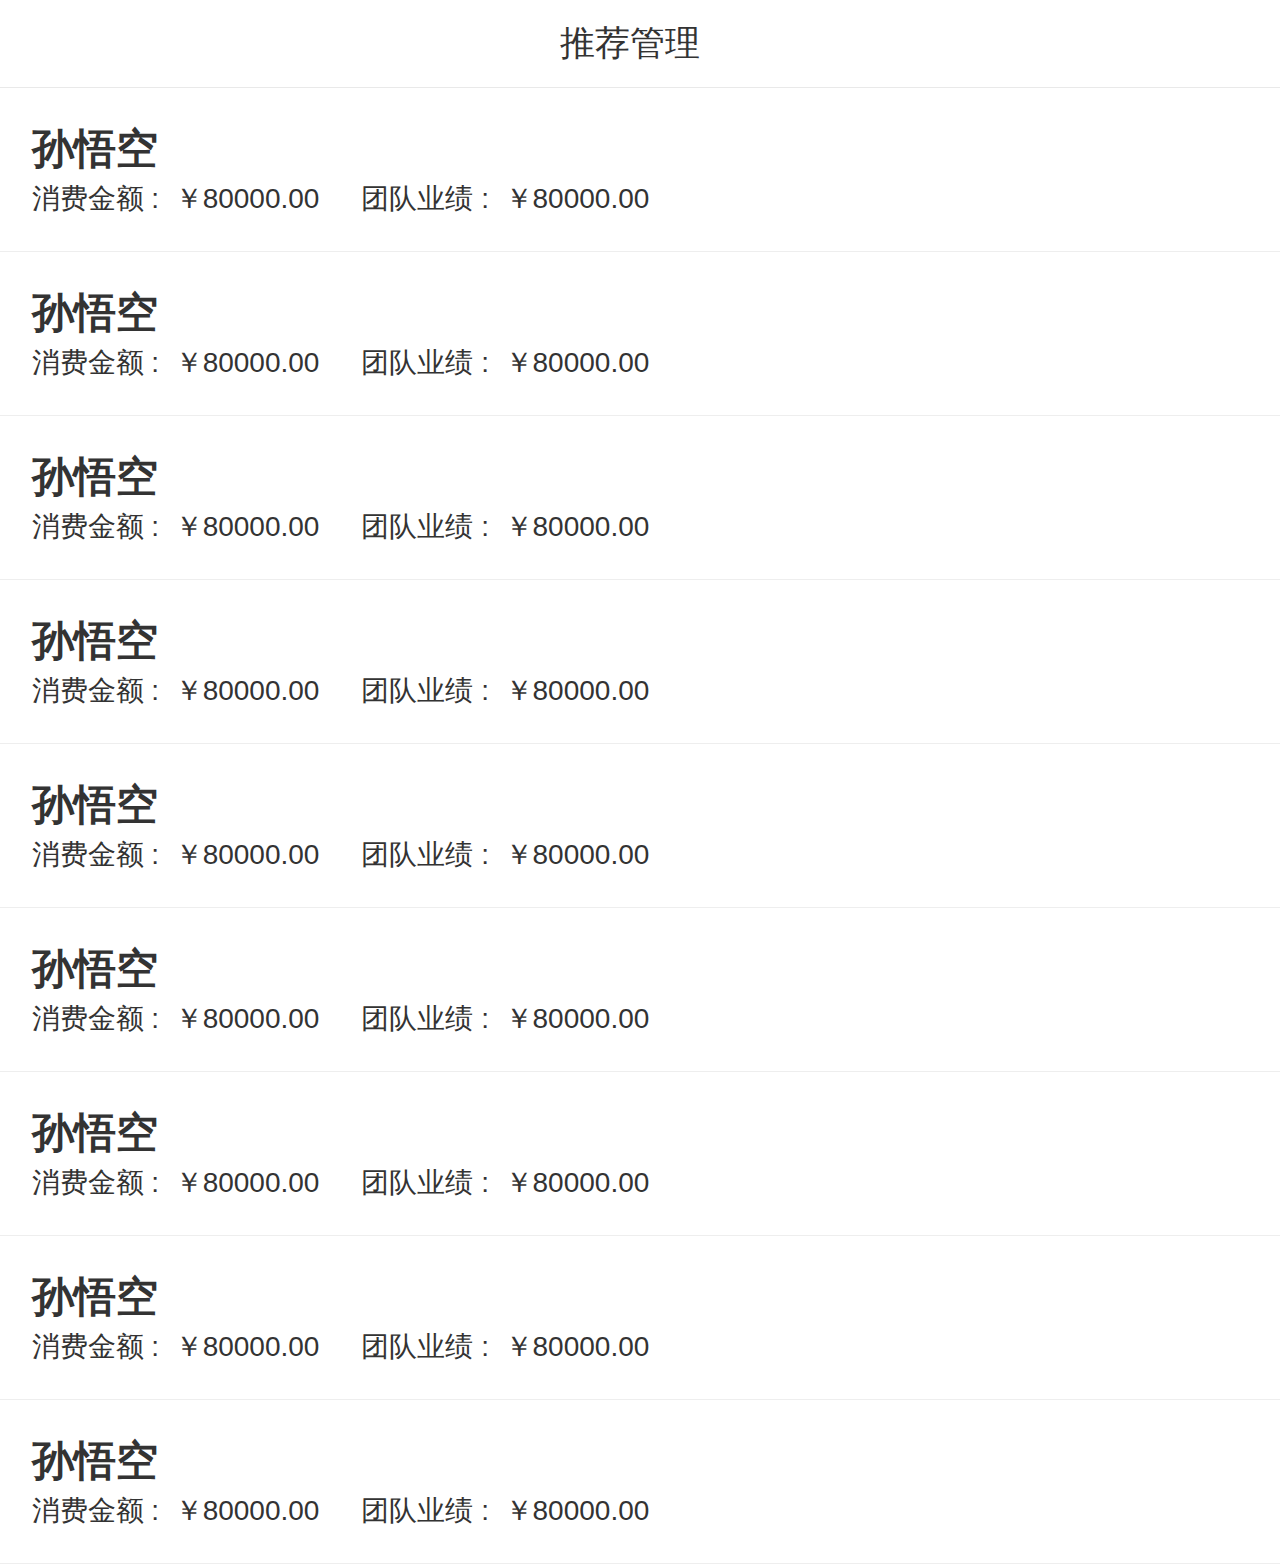
<file: tjcard.html>
<!DOCTYPE html>
<html lang="en">
<head>
    <meta charset="UTF-8">
    <meta name="viewport" content="width=device-width, user-scalable=no, initial-scale=1.0"/>
    <title>推荐管理</title>
    <link rel="stylesheet" href="./common/base.css">
    <link rel="stylesheet" href="./plugin/bootstrap/css/bootstrap.min.css">
    <link rel="stylesheet" href="//at.alicdn.com/t/font_577832_k5flflx3vglgcik9.css">
    <link rel="stylesheet" href="./plugin/animate/animate.css">
    <style>
        @media screen and (min-width: 1023px) {
            html, body {
                font-size: 35px;
            }
        }
        @media screen and (max-width: 769px) {
            html, body {
                font-size: 30px;
            }
        }
        @media screen and (max-width: 768px) {
            html, body {
                font-size: 24px;
            }
        }
        @media screen and (max-width: 450px) {
            html, body {
                font-size: 18px;
            }
        }
        @media screen and (max-width: 375px) {
            html, body {
                font-size: 16px;
            }
        }
        @media screen and (max-width: 320px) {
            body {
                font-size: 14px;
            }
        }
        .top {
            height: 2.5rem;
            position: fixed;
            top: 0;
            left: 0;
            width: 100%;
            border-bottom: 1px solid #e9e9e9;
            background-color: white;
            z-index: 10;
        }

        .top-name {
            display: flex;
            align-items: center;
            height: 100%;
            padding: 10px 15px;
        }

        .top-name .name {
            flex: 1;
            text-align: center;
            margin-left: -20px;
        }
        .content{
            margin-top: 2.5rem;
            /*padding: 0.8rem;*/
        }
        .prices{
            display: flex;
            font-size: 0.8rem;
        }
        .tjlists{
            padding: 0.9rem;
            background-color: #fff;
            /*margin-bottom: 0.8rem;*/
            border-bottom: 1px solid #eee;
        }
        .tjlists-name{
            font-size: 1.2rem;
            font-weight: 600;
        }
        .prices .left{
            margin-right: 1.2rem;
        }
    </style>
</head>
<body>
<div class="main">
    <div class="top">
        <div class="top-name">
            <div class="back gotoback">
                <i class="iconfont icon-zuo"></i>
            </div>
            <div class="name">
                <span>推荐管理</span>
            </div>
        </div>
    </div>
    <div class="content">

        <div class="tjlists">
            <div class="tjlists-name">孙悟空</div>
            <div class="prices">
                <div class="left">
                    <span>消费金额&nbsp;:&nbsp;</span>
                    <span>￥80000.00</span>
                </div>
                <div>
                    <span>团队业绩&nbsp;:&nbsp;</span>
                    <span>￥80000.00</span>
                </div>
            </div>
        </div>

        <div class="tjlists">
            <div class="tjlists-name">孙悟空</div>
            <div class="prices">
                <div class="left">
                    <span>消费金额&nbsp;:&nbsp;</span>
                    <span>￥80000.00</span>
                </div>
                <div>
                    <span>团队业绩&nbsp;:&nbsp;</span>
                    <span>￥80000.00</span>
                </div>
            </div>
        </div>

        <div class="tjlists">
            <div class="tjlists-name">孙悟空</div>
            <div class="prices">
                <div class="left">
                    <span>消费金额&nbsp;:&nbsp;</span>
                    <span>￥80000.00</span>
                </div>
                <div>
                    <span>团队业绩&nbsp;:&nbsp;</span>
                    <span>￥80000.00</span>
                </div>
            </div>
        </div>

        <div class="tjlists">
            <div class="tjlists-name">孙悟空</div>
            <div class="prices">
                <div class="left">
                    <span>消费金额&nbsp;:&nbsp;</span>
                    <span>￥80000.00</span>
                </div>
                <div>
                    <span>团队业绩&nbsp;:&nbsp;</span>
                    <span>￥80000.00</span>
                </div>
            </div>
        </div>

        <div class="tjlists">
            <div class="tjlists-name">孙悟空</div>
            <div class="prices">
                <div class="left">
                    <span>消费金额&nbsp;:&nbsp;</span>
                    <span>￥80000.00</span>
                </div>
                <div>
                    <span>团队业绩&nbsp;:&nbsp;</span>
                    <span>￥80000.00</span>
                </div>
            </div>
        </div>

        <div class="tjlists">
            <div class="tjlists-name">孙悟空</div>
            <div class="prices">
                <div class="left">
                    <span>消费金额&nbsp;:&nbsp;</span>
                    <span>￥80000.00</span>
                </div>
                <div>
                    <span>团队业绩&nbsp;:&nbsp;</span>
                    <span>￥80000.00</span>
                </div>
            </div>
        </div>

        <div class="tjlists">
            <div class="tjlists-name">孙悟空</div>
            <div class="prices">
                <div class="left">
                    <span>消费金额&nbsp;:&nbsp;</span>
                    <span>￥80000.00</span>
                </div>
                <div>
                    <span>团队业绩&nbsp;:&nbsp;</span>
                    <span>￥80000.00</span>
                </div>
            </div>
        </div>

        <div class="tjlists">
            <div class="tjlists-name">孙悟空</div>
            <div class="prices">
                <div class="left">
                    <span>消费金额&nbsp;:&nbsp;</span>
                    <span>￥80000.00</span>
                </div>
                <div>
                    <span>团队业绩&nbsp;:&nbsp;</span>
                    <span>￥80000.00</span>
                </div>
            </div>
        </div>

        <div class="tjlists">
            <div class="tjlists-name">孙悟空</div>
            <div class="prices">
                <div class="left">
                    <span>消费金额&nbsp;:&nbsp;</span>
                    <span>￥80000.00</span>
                </div>
                <div>
                    <span>团队业绩&nbsp;:&nbsp;</span>
                    <span>￥80000.00</span>
                </div>
            </div>
        </div>
    </div>
</div>
<script src="plugin/jquery/jquery-3.3.1.min.js"></script>
<script src="common/common.js"></script>
</body>
</html>
</file>
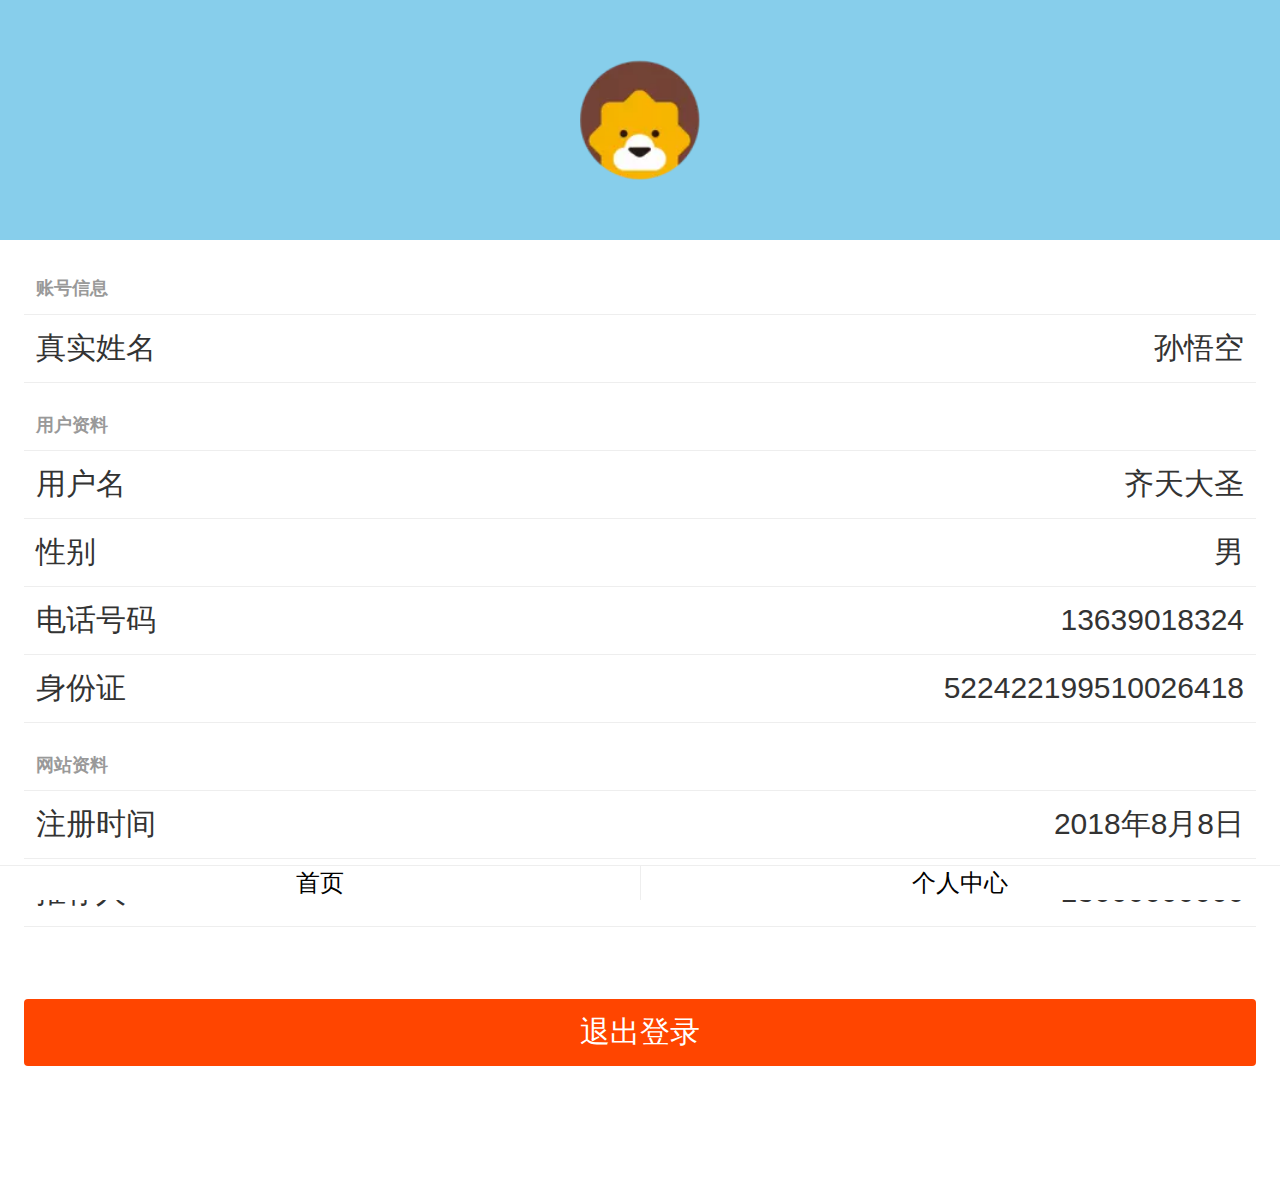
<file: users.html>
<!DOCTYPE html>
<html lang="en">
<head>
    <meta charset="UTF-8">
    <meta name="viewport" content="width=device-width, user-scalable=no, initial-scale=1.0"/>
    <title>个人中心</title>
    <link rel="stylesheet" href="./common/base.css">
    <link rel="stylesheet" href="./plugin/bootstrap/css/bootstrap.min.css">
    <link rel="stylesheet" href="//at.alicdn.com/t/font_577832_cfookxnhfnso47vi.css">
    <link rel="stylesheet" href="./plugin/boostrapselect/bootstrap-select.min.css">
    <style>

        @media screen and (min-width: 1023px) {
            html, body {
                font-size: 30px;
            }
        }

        @media screen and (max-width: 769px) {
            html, body {
                font-size: 24px;
            }
        }

        @media screen and (max-width: 450px) {
            html, body {
                font-size: 18px;
            }
        }

        @media screen and (max-width: 375px) {
            html, body {
                font-size: 16px;
            }
        }

        @media screen and (max-width: 320px) {
            body {
                font-size: 14px;
            }
        }

        .top {
            height: 2.5rem;
            position: fixed;
            top: 0;
            left: 0;
            width: 100%;
            border-bottom: 1px solid #e9e9e9;
            background-color: white;
            z-index: 10;
        }

        .top-name {
            display: flex;
            align-items: center;
            height: 100%;
            padding: 10px 15px;
        }

        .top-name .name {
            flex: 1;
            text-align: center;
            margin-left: -20px;
        }

        .content {
            padding: 0.8rem;
        }

        .lists {
            display: flex;
            border-bottom: 1px solid #eeeeee;
            padding: 0.4rem;
        }

        .lists div:first-child {
            width: 7rem;
        }

        .lists div:last-child {
            flex: 1;
            text-align: right;
        }

        .title {
            padding: 1rem 0.4rem 0.4rem 0.4rem;
            font-size: 0.6rem;
            color: #999999;
            font-weight: 600;
            border-bottom: 1px solid #eeeeee;
        }

        #selec {
            height: 2.3rem;
        }

        .modal {
            top: 27% !important;
        }

        .bootstrap-select {
            width: 100% !important;
        }

        .modal-content {
            /*max-width: 400px !important;*/
        }

        .footer {
            position: fixed;
            bottom: 0;
            left: 0;
            right: 0;
            display: flex;
            border-top: 1px solid #eee;
            box-sizing: border-box;
            background-color: #fff;
        }

        .footer > div {
            flex: 1;
            text-align: center;
        }

        .iconbar i {
            font-size: 1.6rem;
        }

        .footer > div:not(:last-child) {
            border-right: 1px solid #eeeeee;
            box-sizing: border-box;
        }

        .lists-items-name {
            font-size: 0.8rem;
            color: black !important;
        }
        .useravatar {
            width: 100%;
            height: 8rem;
            background-color: skyblue;
            display: flex;
            justify-content: center;
            align-items: center;
        }
        .useravatar img {
            width: 4rem;
            height: 4rem;
        }
    </style>
</head>
<body>
<div class="main">
    <div class="useravatar">
        <div>
            <img src="./common/image/xxx.jpg_.webp" alt="">
        </div>
    </div>
    <div class="content">
        <!--用户的账号信息 不可修改-->
        <div class="zhxx">
            <div class="title" style="padding-top: 0.4rem">账号信息</div>
            <div class="lists">
                <div>真实姓名</div>
                <div>孙悟空</div>
            </div>
        </div>
        <!--用户的资料 可修改-->
        <div>
            <div class="title">用户资料</div>
            <div class="lists update" data-num="用户名" data-kokky="username">
                <div>用户名</div>
                <div>齐天大圣<i class="iconfont icon-you"></i></div>
            </div>
            <div class="lists update" data-num="性别">
                <div>性别</div>
                <div>
                    男<i class="iconfont icon-you"></i>
                </div>
            </div>
            <div class="lists update" data-num="电话号码" data-kokky="phone">
                <div>电话号码</div>
                <div>13639018324 <i class="iconfont icon-you"></i></div>
            </div>
            <div class="lists update" data-num="身份证" data-kokky="card">
                <div>身份证</div>
                <div>522422199510026418 <i class="iconfont icon-you"></i></div>
            </div>
        </div>
        <!--用户在网站的注册信息-->
        <div>
            <div class="title">网站资料</div>
            <div class="lists">
                <div>注册时间</div>
                <div>2018年8月8日</div>
            </div>
            <div class="lists">
                <div>推荐人</div>
                <div>13666666666</div>
            </div>
        </div>
    </div>
    <div class="logout" style="margin-top: 0.8rem;padding: 0.8rem;margin-bottom: 3.5rem">
        <div style="width: 100%;background-color:orangered;text-align: center;border-radius: 4px;color: white;padding: 0.4rem;margin: 0 auto">退出登录</div>
    </div>
    <div class="footer">
        <div>
            <a href="index.html">
                <div class="iconbar"><i class="iconfont icon-home"></i></div>
                <div class="lists-items-name">首页</div>
            </a>
        </div>
        <div class="activebar">
            <a href="#">
                <div class="iconbar"><i class="iconfont icon-gerenzhongxin"></i></div>
                <div class="lists-items-name">个人中心</div>
            </a>
        </div>
    </div>
    <div class="modal fade bs-example-modal-sm" id="myModal" tabindex="-1" role="dialog" aria-labelledby="myModalLabel">
        <div class="modal-dialog" role="document">
            <div class="modal-content">
                <div class="modal-header">
                    <button type="button" class="close" data-dismiss="modal" aria-label="Close"><span
                            aria-hidden="true">&times;</span></button>
                    <h4 class="modal-title" id="myModalLabel">Modal title</h4>
                </div>
                <div class="modal-body">
                    <div id="selecdiv">
                        <select id="selec" style="width: 100%">
                            <option value="1">男</option>
                            <option value="2">女</option>
                            <option value="3">保密</option>
                        </select>
                    </div>
                    <input id="input" type="text" class="form-control">
                </div>
                <div class="modal-footer">
                    <button type="button" class="btn btn-default" data-dismiss="modal">取消</button>
                    <button type="button" class="btn btn-primary">保存</button>
                </div>
            </div>
        </div>
    </div>
</div>
<script src="plugin/jquery/jquery-3.3.1.min.js"></script>
<script src="plugin/layer/layer.js"></script>
<script src="plugin/bootstrap/js/bootstrap.min.js"></script>
<script src="plugin/boostrapselect/bootstrap-select.min.js"></script>
<script src="common/common.js"></script>
<script>
    var value = '';
    $(function () {
        $('#selec').selectpicker({
            style: 'btn-white',
            size: 5
        });
        $('.update').click(function () {
            var key = $(this).data('num');
            $('#myModalLabel').text(key + "修改");
            if (key == '性别') {
                $('#selecdiv').show();
                $('#input').hide();
            } else {
                value = $(this).data('kokky');
                $('#input').addClass(value);
                $('#input').show();
                $('#selecdiv').hide();
            }
            $('#myModal').modal('toggle');
        });
        $('#myModal').on('hidden.bs.modal', function (e) {
            $('#input').removeClass(value);
        });
        $('.logout').click(function () {
           location.href='login2.html'
        });
    });
</script>
</body>
</html>
</file>
<file: common/base.css>
*{
    margin: 0;
    padding: 0;
}
a{
    color: black;
}
@font-face {
    font-family: 'iconfont';  /* project id 577832 */
    src: url('//at.alicdn.com/t/font_577832_k5flflx3vglgcik9.eot');
    src: url('//at.alicdn.com/t/font_577832_k5flflx3vglgcik9.eot?#iefix') format('embedded-opentype'),
    url('//at.alicdn.com/t/font_577832_k5flflx3vglgcik9.woff') format('woff'),
    url('//at.alicdn.com/t/font_577832_k5flflx3vglgcik9.ttf') format('truetype'),
    url('//at.alicdn.com/t/font_577832_k5flflx3vglgcik9.svg#iconfont') format('svg');
}
.input{
    height: 38px;
    line-height: 1.3;
    line-height: 38px\9;
    border-width: 1px;
    border-style: solid;
    background-color: #fff;
    border-radius: 2px;
}
.activebar{
    color: deepskyblue !important;
}
</file>
<file: plugin/ichenk/skins/square/blue.css>
/* iCheck plugin Square skin, blue
----------------------------------- */
.icheckbox_square-blue,
.iradio_square-blue {
    display: inline-block;
    *display: inline;
    vertical-align: middle;
    margin: 0;
    padding: 0;
    width: 22px;
    height: 22px;
    background: url(blue.png) no-repeat;
    border: none;
    cursor: pointer;
}

.icheckbox_square-blue {
    background-position: 0 0;
}
    .icheckbox_square-blue.hover {
        background-position: -24px 0;
    }
    .icheckbox_square-blue.checked {
        background-position: -48px 0;
    }
    .icheckbox_square-blue.disabled {
        background-position: -72px 0;
        cursor: default;
    }
    .icheckbox_square-blue.checked.disabled {
        background-position: -96px 0;
    }

.iradio_square-blue {
    background-position: -120px 0;
}
    .iradio_square-blue.hover {
        background-position: -144px 0;
    }
    .iradio_square-blue.checked {
        background-position: -168px 0;
    }
    .iradio_square-blue.disabled {
        background-position: -192px 0;
        cursor: default;
    }
    .iradio_square-blue.checked.disabled {
        background-position: -216px 0;
    }

/* HiDPI support */
@media (-o-min-device-pixel-ratio: 5/4), (-webkit-min-device-pixel-ratio: 1.25), (min-resolution: 120dpi), (min-resolution: 1.25dppx) {
    .icheckbox_square-blue,
    .iradio_square-blue {
        background-image: url(blue@2x.png);
        -webkit-background-size: 240px 24px;
        background-size: 240px 24px;
    }
}
</file>
<file: plugin/zoomify/dist/zoomify.min.css>
.zoomify{cursor:pointer;cursor:-webkit-zoom-in;cursor:zoom-in}.zoomify.zoomed{cursor:-webkit-zoom-out;cursor:zoom-out;padding:0;margin:0;border:none;border-radius:0;box-shadow:none;position:relative;z-index:1501}.zoomify-shadow{position:fixed;top:0;left:0;right:0;bottom:0;width:100%;height:100%;display:block;z-index:1500;background:rgba(0,0,0 ,.3);opacity:0}.zoomify-shadow.zoomed{opacity:1;cursor:pointer;cursor:-webkit-zoom-out;cursor:zoom-out}
</file>
